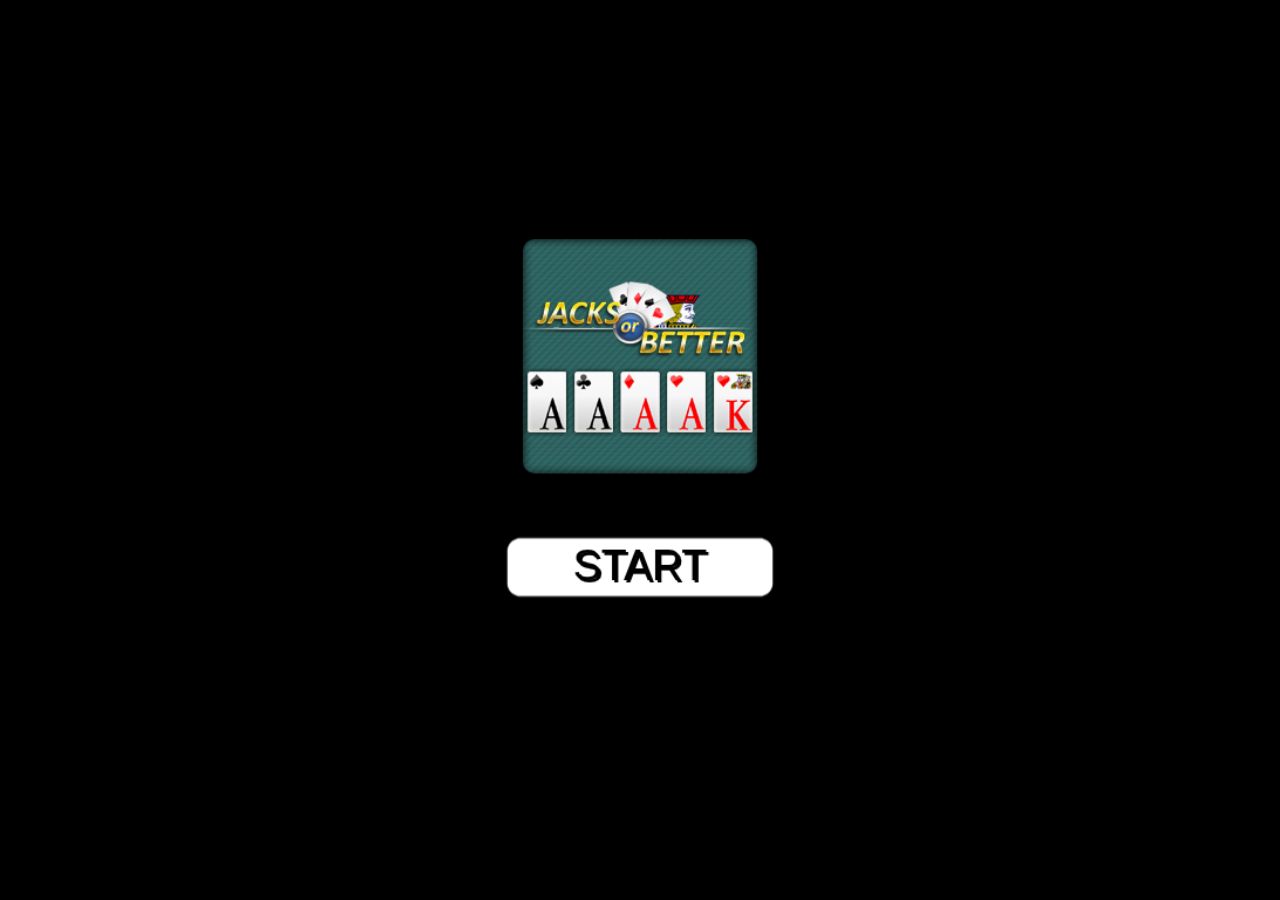
<file: 1/index.html>
<!DOCTYPE html>
<html>
    <head>
        <title>JACKS OR BETTER</title>
        <link rel="stylesheet" href="css/reset.css" type="text/css">
        <link rel="stylesheet" href="css/main.css" type="text/css">
        <link rel="stylesheet" href="css/orientation_utils.css" type="text/css">
        <link rel="stylesheet" href="css/ios_fullscreen.css" type="text/css">
        <link rel='shortcut icon' type='image/x-icon' href='./favicon.ico' />
        <meta http-equiv="Content-Type" content="text/html; charset=UTF-8">

        <meta name="viewport" content="width=device-width, user-scalable=no, initial-scale=1.0, minimum-scale=1.0, maximum-scale=1.0,minimal-ui" />
        <meta name="apple-mobile-web-app-status-bar-style" content="black">
	<meta name="msapplication-tap-highlight" content="no"/>
        

        <script type="text/javascript" src="js/jquery-3.2.1.min.js"></script>
        <script type="text/javascript" src="js/createjs.min.js"></script>
        <script type="text/javascript" src="js/screenfull.js"></script>
        <script type="text/javascript" src="js/platform.js"></script>
        <script type="text/javascript" src="js/ios_fullscreen.js"></script>
        <script type="text/javascript" src="js/howler.min.js"></script>
        <script type="text/javascript" src="js/ctl_utils.js"></script>
        <script type="text/javascript" src="js/sprite_lib.js"></script>
        <script type="text/javascript" src="js/settings.js"></script>
        <script type="text/javascript" src="js/CLang.js"></script>
        <script type="text/javascript" src="js/CPreloader.js"></script>
        <script type="text/javascript" src="js/CMain.js"></script>
        <script type="text/javascript" src="js/CTextButton.js"></script>
        <script type="text/javascript" src="js/CGfxButton.js"></script>
        <script type="text/javascript" src="js/CToggle.js"></script>
        <script type="text/javascript" src="js/CMenu.js"></script>
        <script type="text/javascript" src="js/CGame.js"></script>
        <script type="text/javascript" src="js/CInterface.js"></script>
        <script type="text/javascript" src="js/CGameSettings.js"></script>
        <script type="text/javascript" src="js/CCard.js"></script>
	<script type="text/javascript" src="js/CGameOver.js"></script>
        <script type="text/javascript" src="js/CPayTable.js"></script>
        <script type="text/javascript" src="js/CPayTableSettings.js"></script>
        <script type="text/javascript" src="js/CHandEvaluator.js"></script>
        <script type="text/javascript" src="js/CCreditsPanel.js"></script>
        
    </head>
    <body ondragstart="return false;" ondrop="return false;" >
	<div style="position: fixed; background-color: transparent; top: 0px; left: 0px; width: 100%; height: 100%"></div>
          <script>
            $(document).ready(function(){
                     var oMain = new CMain({
                                    win_occurrence: 40,                    //WIN OCCURRENCE PERCENTAGE
                                    game_cash: 100,                        //MONEY IN GAME CASH. IF THE GAME DOESN'T HAVE ENOUGHT MONEY, THE PLAYER MUST LOSE.
                                    bets: [0.2,0.3,0.5,1,2,3,5],           //ALL THE AVAILABLE BETS FOR THE PLAYER
                                    combo_prizes: [250,50,25,9,6,4,3,2,1], //WINS FOR FIRST COLUMN
                                    money: 100,                            //STARING CREDIT FOR THE USER
                                    recharge:true,                         //RECHARGE WHEN MONEY IS ZERO. SET THIS TO FALSE TO AVOID AUTOMATIC RECHARGE
                                    fullscreen:true, //SET THIS TO FALSE IF YOU DON'T WANT TO SHOW FULLSCREEN BUTTON
                                    check_orientation:true,     //SET TO FALSE IF YOU DON'T WANT TO SHOW ORIENTATION ALERT ON MOBILE DEVICES
                                    show_credits:true,                     //ENABLE/DISABLE CREDITS BUTTON IN THE MAIN SCREEN
                                    num_hand_before_ads:10     //NUMBER OF HANDS PLAYED BEFORE AD SHOWN
                                    //
                                    //// THIS FUNCTIONALITY IS ACTIVATED ONLY WITH CTL ARCADE PLUGIN.///////////////////////////
                                    /////////////////// YOU CAN GET IT AT: /////////////////////////////////////////////////////////
                                    // http://codecanyon.net/item/ctl-arcade-wordpress-plugin/13856421 ///////////
                                });
		 
                    $(oMain).on("recharge", function(evt) {
                             //alert("recharge");
                     });
                     
                    $(oMain).on("start_session", function(evt) {
                            if(getParamValue('ctl-arcade') === "true"){
                                parent.__ctlArcadeStartSession();
                            }
                            //...ADD YOUR CODE HERE EVENTUALLY
                    });
                     
                    $(oMain).on("end_session", function(evt) {
                            if(getParamValue('ctl-arcade') === "true"){
                                parent.__ctlArcadeEndSession();
                            }
                            //...ADD YOUR CODE HERE EVENTUALLY
                    });
                    
                    $(oMain).on("bet_placed", function (evt, iBet) {
                        
                        //...ADD YOUR CODE HERE EVENTUALLY
                    });
                    
                    $(oMain).on("save_score", function(evt,iScore) {

                            if(getParamValue('ctl-arcade') === "true"){
                                parent.__ctlArcadeSaveScore({score:iScore});
                            }
                            //...ADD YOUR CODE HERE EVENTUALLY
                     });
                     
                     $(oMain).on("show_interlevel_ad", function(evt) {
                            if(getParamValue('ctl-arcade') === "true"){
                                parent.__ctlArcadeShowInterlevelAD();
                            }
                            //...ADD YOUR CODE HERE EVENTUALLY
                     });
                     
                     $(oMain).on("share_event", function(evt,iScore) {
                            if(getParamValue('ctl-arcade') === "true"){
                                parent.__ctlArcadeShareEvent({ img:"200x200.jpg",
                                                                title:TEXT_CONGRATULATIONS,
                                                                msg:TEXT_SHARE_1 + iScore + TEXT_SHARE_2,
                                                                msg_share:TEXT_SHARE_3 + iScore + TEXT_SHARE_4
                                                            });
                            }
                            //...ADD YOUR CODE HERE EVENTUALLY
                     });
                     
                    if (isIOS()) {
                        setTimeout(function () {
                            sizeHandler();
                        }, 200);
                    } else {
                        sizeHandler();
                    }
           });

        </script>
        
        <div class="check-fonts">
            <p class="check-font-1">test 1</p>
            <p class="check-font-2">test 2</p>
        </div> 
        
        
        <canvas id="canvas" class='ani_hack' width="1920" height="768"> </canvas>
        <div data-orientation="landscape" class="orientation-msg-container"><p class="orientation-msg-text">Please rotate your device</p></div>
<div id="block_game" style="position: fixed; background-color: transparent; top: 0px; left: 0px; width: 100%; height: 100%; display:none"></div>
    </body>
</html>
</file>
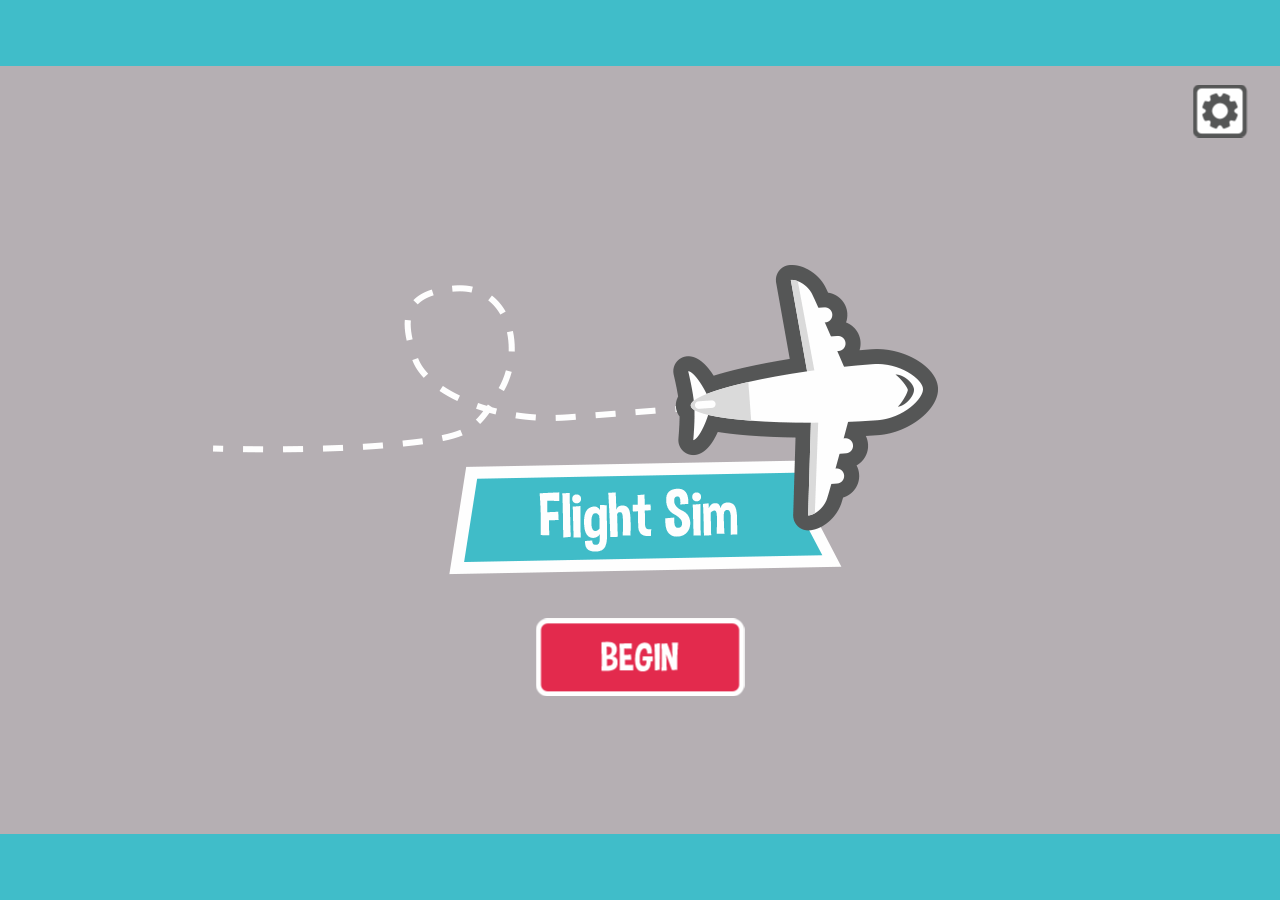
<file: 10/index.html>
<!DOCTYPE html>
<!--[if lt IE 7]>      <html class="no-js lt-ie9 lt-ie8 lt-ie7"> <![endif]-->
<!--[if IE 7]>         <html class="no-js lt-ie9 lt-ie8"> <![endif]-->
<!--[if IE 8]>         <html class="no-js lt-ie9"> <![endif]-->
<!--[if gt IE 8]><!--> <html class="no-js"> <!--<![endif]-->
    <head>
        <meta charset="utf-8">
        <meta http-equiv="X-UA-Compatible" content="IE=edge">
        <title>Flight Sim</title>
        
        <meta name="Title" content="Flight Sim" />
        <meta name="description" content="Flight Sim is a HTML5 game where you have to guide aircraft to their landing zones, keep the skies safe to complete the levels to get high score!">
		<meta name="keywords" content="flight, aircraft, airplane, plane, helicopter, landing, helipad, drawing, path, control, airport">
        
        <!-- for Facebook -->
        <meta property="og:title" content="Flight Sim"/>
        <meta property="og:site_name" content="Flight Sim"/>
        <meta property="og:image" content="http://demonisblack.com/code/2017/flightsim/game/share.jpg" />
        <meta property="og:url" content="http://demonisblack.com/code/2017/flightsim/game/" />
        <meta property="og:description" content="Flight Sim is a HTML5 game where you have to guide aircraft to their landing zones, keep the skies safe to complete the levels to get high score!">
        
        <!-- for Twitter -->
        <meta name="twitter:card" content="summary" />
        <meta name="twitter:title" content="Flight Sim" />
        <meta name="twitter:description" content="Flight Sim is a HTML5 game where you have to guide aircraft to their landing zones, keep the skies safe to complete the levels to get high score!" />
        <meta name="twitter:image" content="http://demonisblack.com/code/2017/flightsim/game/share.jpg" />
        
        <meta name="viewport" content="width=device-width, initial-scale=1, user-scalable=no">
		<script>
        if (navigator.userAgent.match(/IEMobile\/10\.0/)) {
            var msViewportStyle = document.createElement("style");
            msViewportStyle.appendChild(
                document.createTextNode(
                    "@-ms-viewport{width:device-width}"
                )
            );
            document.getElementsByTagName("head")[0].
                appendChild(msViewportStyle);
        }
        </script>

        <link rel="shortcut icon" href="icon.ico" type="image/x-icon">
        <link rel="stylesheet" href="css/normalize.css">
        <link rel="stylesheet" href="css/main.css">
        <script src="js/vendor/modernizr-2.6.2.min.js"></script>
    </head>
    <body>
        <!-- PERCENT LOADER START-->
    	<div id="mainLoader"><img src="assets/loader.png" /><br><span>0</span></div>
        <!-- PERCENT LOADER END-->
        
        <!-- CONTENT START-->
        <div id="mainHolder">
        
        	<!-- BROWSER NOT SUPPORT START-->
        	<div id="notSupportHolder">
                <div class="notSupport">YOUR BROWSER ISN'T SUPPORTED.<br/>PLEASE UPDATE YOUR BROWSER IN ORDER TO RUN THE GAME</div>
            </div>
            <!-- BROWSER NOT SUPPORT END-->
            
            <!-- ROTATE INSTRUCTION START-->
            <div id="rotateHolder">
                <div class="mobileRotate">
                	<div class="rotateDesc">
                    	<div class="rotateImg"><img src="assets/rotate.png" /></div>
                        Rotate your device <br/>to landscape
                    </div>
                </div>
            </div>
            <!-- ROTATE INSTRUCTION END-->
            
            <!-- CANVAS START-->
            <div id="canvasHolder">
                <canvas id="gameCanvas" width="1280" height="768"></canvas>
            </div>
            <!-- CANVAS END-->
            
        </div>
        <!-- CONTENT END-->
        
        <script src="//ajax.googleapis.com/ajax/libs/jquery/3.6.0/jquery.min.js"></script>
        <script>window.jQuery || document.write('<script src="js/vendor/jquery.min.js"><\/script>')</script>
        
        <script src="js/vendor/detectmobilebrowser.js"></script>
        <script src="js/vendor/createjs.min.js"></script>
        <script src="js/vendor/js.cookie.js"></script>
		<script src="js/vendor/TweenMax.min.js"></script>
        <script src="js/vendor/ndgmr.Collision.js"></script>
        
        <script src="js/plugins.js"></script>
        <script src="js/sound.js"></script>
        <script src="js/canvas.js"></script>
        <script src="js/levels.js"></script>
		<script src="js/game.js"></script>
        <script src="js/mobile.js"></script>
        <script src="js/main.js"></script>
        <script src="js/loader.js"></script>
        <script src="js/init.js"></script>
    </body>
    
    <script async src="https://www.googletagmanager.com/gtag/js?id=UA-86567323-39"></script>
	<script>
      window.dataLayer = window.dataLayer || [];
      function gtag(){dataLayer.push(arguments);}
      gtag('js', new Date());
    
      gtag('config', 'UA-86567323-12');
    </script>
</html>
</file>
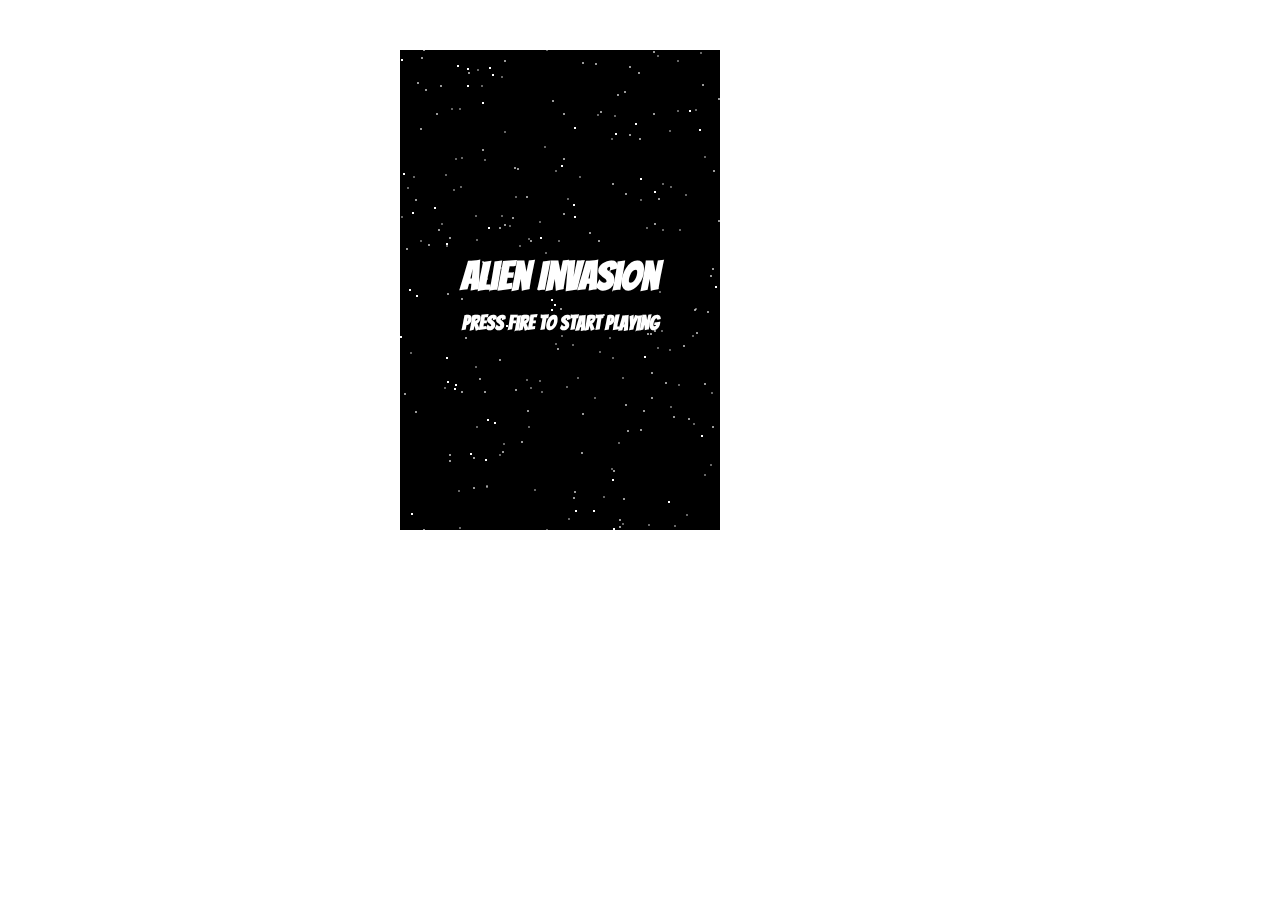
<file: 11/index.html>
<!DOCTYPE HTML>
<html lang="en">
<head>
  <meta charset="UTF-8"/>
  <title>Alien Invasion</title>
  <link rel="stylesheet" href="base.css" type="text/css" />
  <link href='http://fonts.googleapis.com/css?family=Bangers' rel='stylesheet' type='text/css'>
  <meta name="viewport" content="width=device-width, user-scalable=0, minimum-scale=1.0, maximum-scale=1.0"/>
  <meta name="apple-mobile-web-app-capable" content="yes">
  <meta name="apple-mobile-web-app-status-bar-style" content="black-translucent">
</head>
<body>
  <div id='container'>
    <canvas id='game' width='320' height='480'></canvas>
  </div>
  <script src='engine.js'></script>
  <script src='game.js'></script>
</body>
</html>
</file>
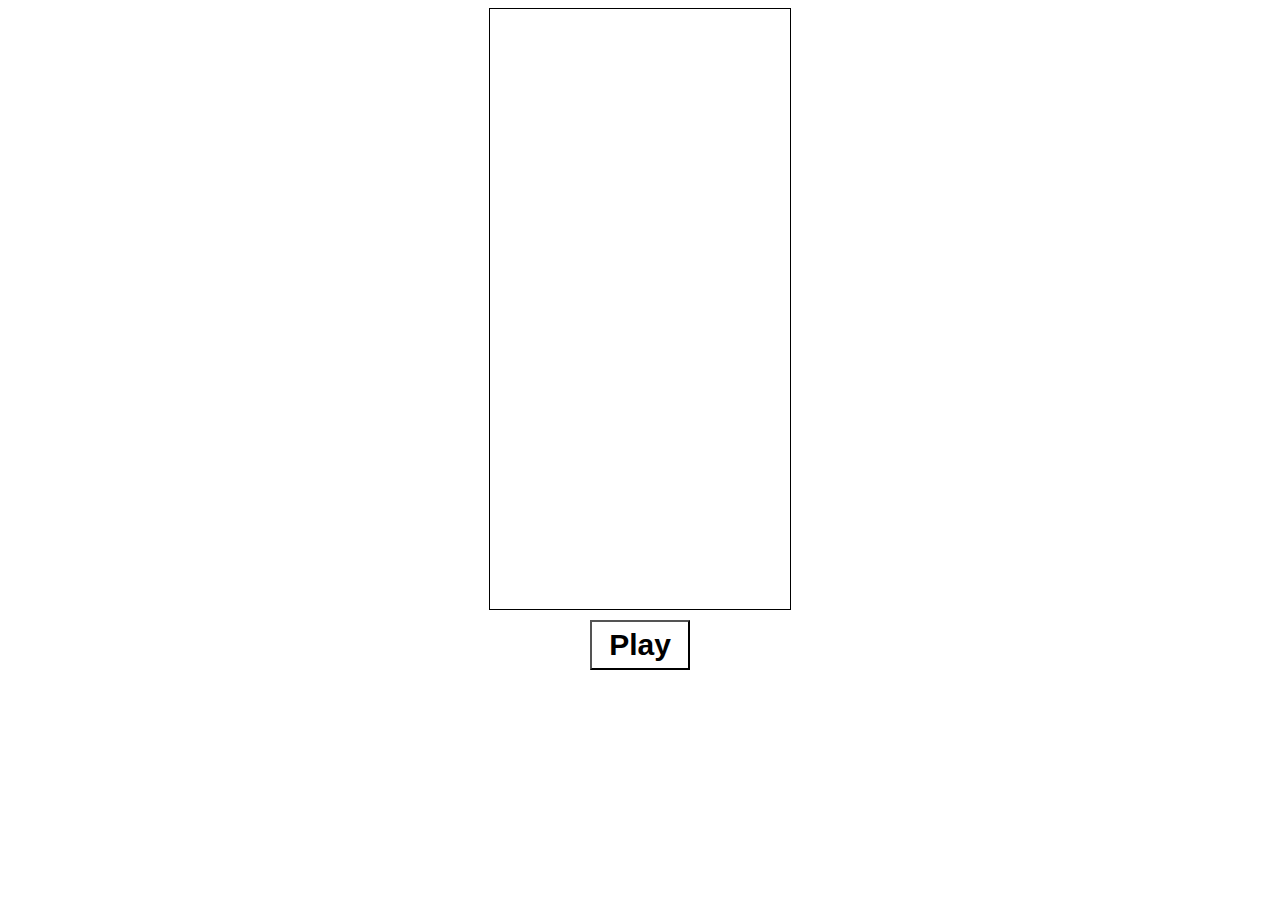
<file: 12/index.html>
<!DOCTYPE html>
<html>
    <head>
        <title>HTML5 Tetris</title>
        <link rel='stylesheet' href='style.css' />
    </head>
    <body>
        <audio id="clearsound" src="sound/pop.ogg" preload="auto"></audio>
        <canvas width='300' height='600'></canvas>
        <button id="playbutton" onclick="playButtonClicked();">Play</button>
        <script src='js/tetris.js'></script>
        <script src='js/controller.js'></script>
        <script src='js/render.js'></script>
    </body>
</html>
</file>
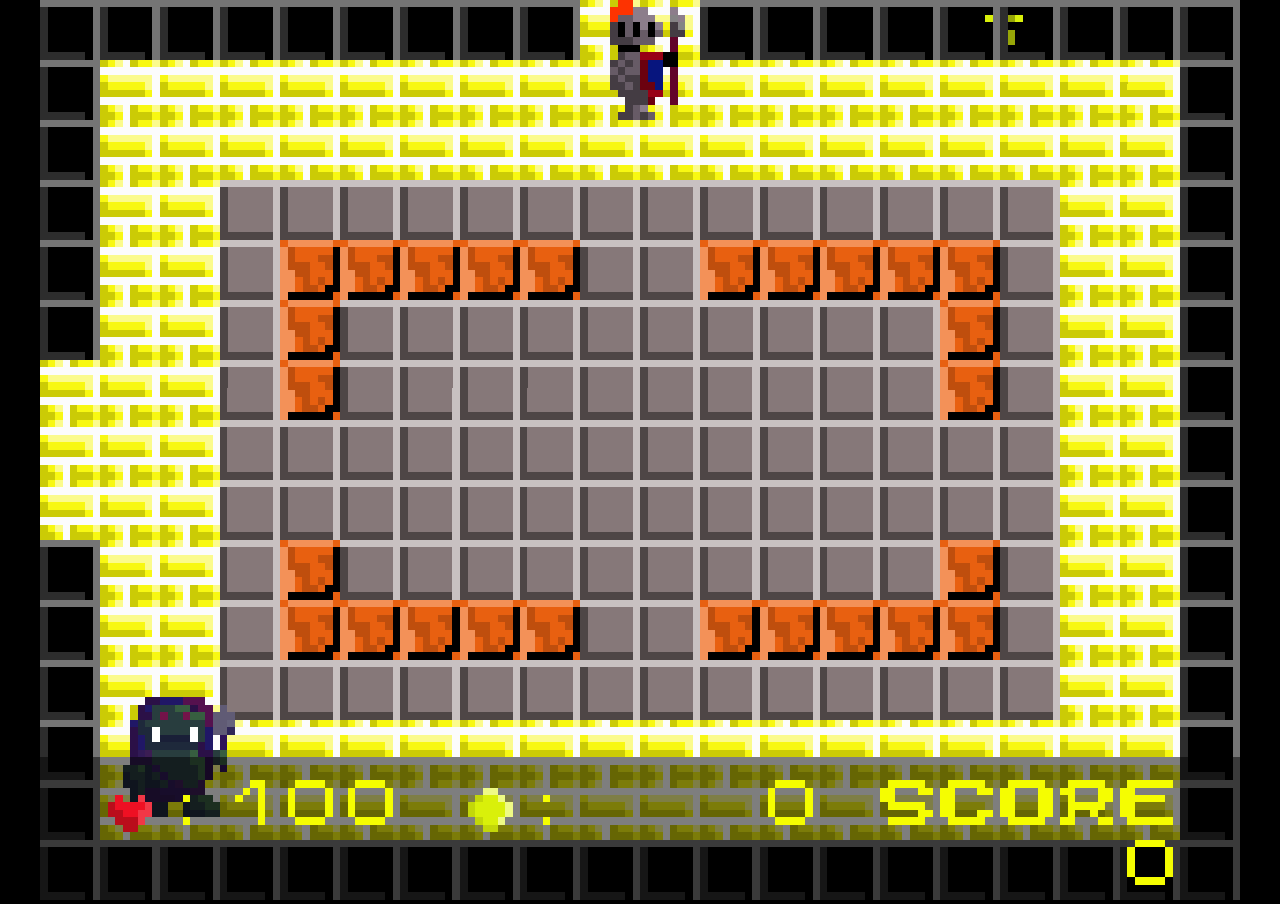
<file: 13/index.html>
﻿<!DOCTYPE html>
<html>
<head>
    <meta charset="UTF-8" />
	<meta http-equiv="X-UA-Compatible" content="IE=edge,chrome=1" />
	<title>Dungeon Warrior </title>
	
	<!-- Standardised web app manifest -->
	<link rel="manifest" href="appmanifest.json" />
	
	<!-- Allow fullscreen mode on iOS devices. (These are Apple specific meta tags.) -->
	<meta name="viewport" content="width=device-width, initial-scale=1.0, maximum-scale=1.0, minimum-scale=1.0, user-scalable=no, minimal-ui" />
	<meta name="apple-mobile-web-app-capable" content="yes" />
	<meta name="apple-mobile-web-app-status-bar-style" content="black" />
	<link rel="apple-touch-icon" sizes="256x256" href="icon-256.png" />
	<meta name="HandheldFriendly" content="true" />
	
	<!-- Chrome for Android web app tags -->
	<meta name="mobile-web-app-capable" content="yes" />
	<link rel="shortcut icon" sizes="256x256" href="icon-256.png" />

    <!-- All margins and padding must be zero for the canvas to fill the screen. -->
	<style type="text/css">
		* {
			padding: 0;
			margin: 0;
		}
		html, body {
			background: #000;
			color: #fff;
			overflow: hidden;
			touch-action: none;
			-ms-touch-action: none;
		}
		canvas {
			touch-action-delay: none;
			touch-action: none;
			-ms-touch-action: none;
		}
    </style>
	

</head> 
 
<body> 
	<div id="fb-root"></div>
	
	<script>
	// Issue a warning if trying to preview an exported project on disk.
	(function(){
		// Check for running exported on file protocol
		if (window.location.protocol.substr(0, 4) === "file")
		{
			alert("Exported games won't work until you upload them. (When running on the file:/// protocol, browsers block many features from working for security reasons.)");
		}
	})();
	</script>
	
	<!-- The canvas must be inside a div called c2canvasdiv -->
	<div id="c2canvasdiv">
	
		<!-- The canvas the project will render to.  If you change its ID, don't forget to change the
		ID the runtime looks for in the jQuery events above (ready() and cr_sizeCanvas()). -->
		<canvas id="c2canvas" width="160" height="120">
			<!-- This text is displayed if the visitor's browser does not support HTML5.
			You can change it, but it is a good idea to link to a description of a browser
			and provide some links to download some popular HTML5-compatible browsers. -->
			<h1>Your browser does not appear to support HTML5.  Try upgrading your browser to the latest version.  <a href="http://www.whatbrowser.org">What is a browser?</a>
			<br/><br/><a href="http://www.microsoft.com/windows/internet-explorer/default.aspx">Microsoft Internet Explorer</a><br/>
			<a href="http://www.mozilla.com/firefox/">Mozilla Firefox</a><br/>
			<a href="http://www.google.com/chrome/">Google Chrome</a><br/>
			<a href="http://www.apple.com/safari/download/">Apple Safari</a></h1>
		</canvas>
		
	</div>
	
	<!-- Pages load faster with scripts at the bottom -->
	
	<!-- Construct 2 exported games require jQuery. -->
	<script src="jquery-3.4.1.min.js"></script>

	<script src="pathfind.js"></script>

	
    <!-- The runtime script.  You can rename it, but don't forget to rename the reference here as well.
    This file will have been minified and obfuscated if you enabled "Minify script" during export. -->
	<script src="c2runtime.js"></script>

    <script>
		// Start the Construct 2 project running on window load.
		jQuery(document).ready(function ()
		{			
			// Create new runtime using the c2canvas
			cr_createRuntime("c2canvas");
		});
		
		// Pause and resume on page becoming visible/invisible
		function onVisibilityChanged() {
			if (document.hidden || document.mozHidden || document.webkitHidden || document.msHidden)
				cr_setSuspended(true);
			else
				cr_setSuspended(false);
		};
		
		document.addEventListener("visibilitychange", onVisibilityChanged, false);
		document.addEventListener("mozvisibilitychange", onVisibilityChanged, false);
		document.addEventListener("webkitvisibilitychange", onVisibilityChanged, false);
		document.addEventListener("msvisibilitychange", onVisibilityChanged, false);
		
		function OnRegisterSWError(e)
		{
			console.warn("Failed to register service worker: ", e);
		};
		
		// Runtime calls this global method when ready to start caching (i.e. after startup).
		// This registers the service worker which caches resources for offline support.
		window.C2_RegisterSW = function C2_RegisterSW()
		{
			if (!navigator.serviceWorker)
				return;		// no SW support, ignore call
			
			try {
				navigator.serviceWorker.register("sw.js", { scope: "./" })
				.then(function (reg)
				{
					console.log("Registered service worker on " + reg.scope);
				})
				.catch(OnRegisterSWError);
			}
			catch (e)
			{
				OnRegisterSWError(e);
			}
		};
    </script>
</body> 
</html>
</file>
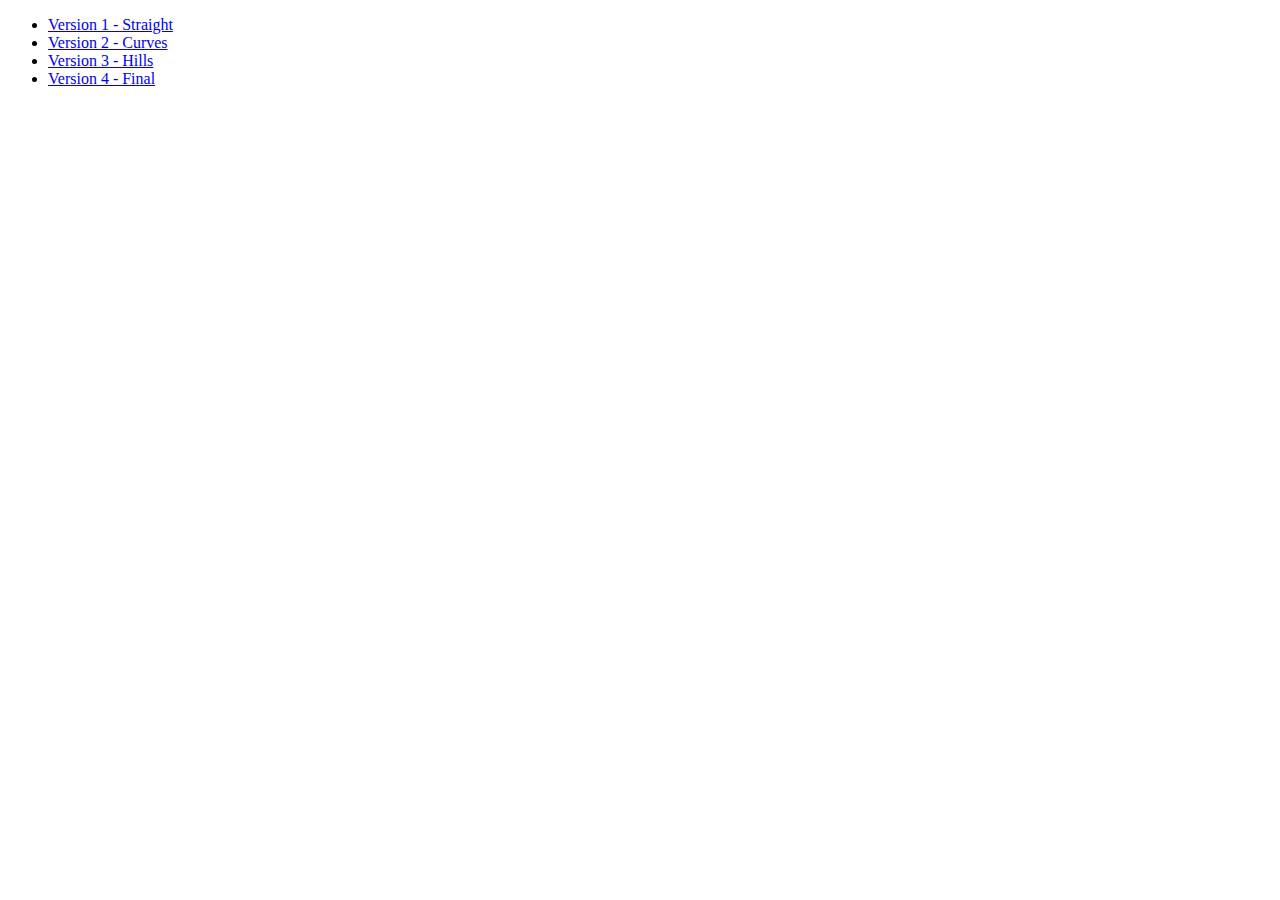
<file: 15/index.html>
<!DOCTYPE html> 
<html>
<head>
  <title>Javascript Racer</title>
  <meta http-equiv="Content-Type" content="text/html; charset=utf-8"/>
</head> 

<body> 

  <ul>
    <li><a href='v1.straight.html'>Version 1 - Straight</a></li>
    <li><a href='v2.curves.html'>Version 2 - Curves</a></li>
    <li><a href='v3.hills.html'>Version 3 - Hills</a></li>
    <li><a href='v4.final.html'>Version 4 - Final</a></li>
  </ul>

</body> 
</html>
</file>
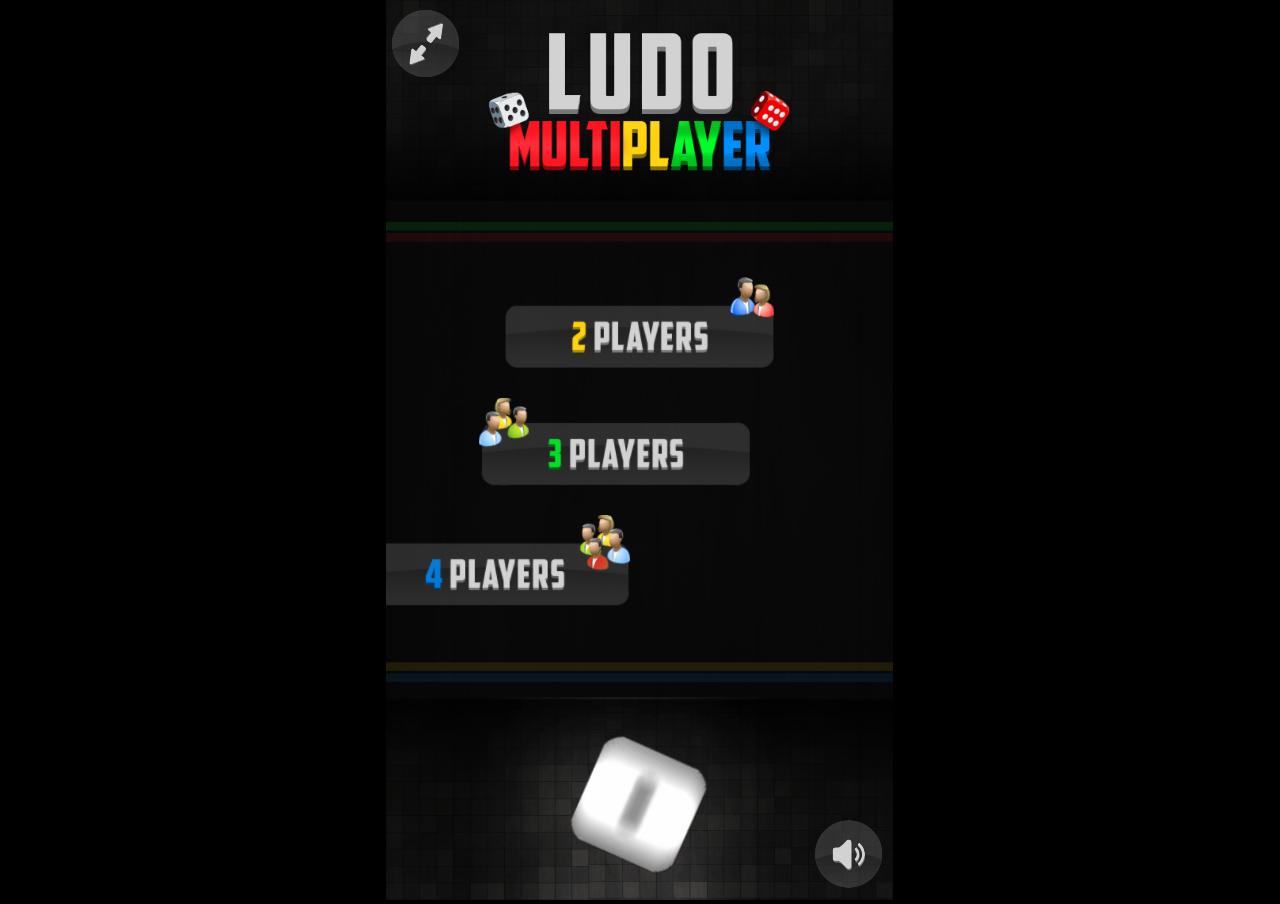
<file: 16/index.html>
﻿<!DOCTYPE html>
<html manifest="offline.appcache">
<head>
    <meta charset="UTF-8" />
	<meta http-equiv="X-UA-Compatible" content="IE=edge,chrome=1" />
	<title>Ludo Multiplayer</title>
	
	<!-- Standardised web app manifest -->
	<link rel="manifest" href="appmanifest.json" />
	
	<!-- Allow fullscreen mode on iOS devices. (These are Apple specific meta tags.) -->
	<meta name="viewport" content="width=device-width, initial-scale=1.0, maximum-scale=1.0, minimum-scale=1.0, user-scalable=no, minimal-ui" />
	<meta name="apple-mobile-web-app-capable" content="yes" />
	<meta name="apple-mobile-web-app-status-bar-style" content="black" />
	<link rel="apple-touch-icon" sizes="256x256" href="icon-256.png" />
	<meta name="HandheldFriendly" content="true" />
	
	<!-- Chrome for Android web app tags -->
	<meta name="mobile-web-app-capable" content="yes" />
	<link rel="shortcut icon" sizes="256x256" href="icon-256.png" />

    <!-- All margins and padding must be zero for the canvas to fill the screen. -->
	<style type="text/css">
		* {
			padding: 0;
			margin: 0;
		}
		html, body {
			background: #000;
			color: #fff;
			overflow: hidden;
			touch-action: none;
			-ms-touch-action: none;
		}
		canvas {
			touch-action-delay: none;
			touch-action: none;
			-ms-touch-action: none;
		}
    </style>
	

</head> 
 
<body> 
	<div id="fb-root"></div>
	
	<script>
	// Issue a warning if trying to preview an exported project on disk.
	(function(){
		// Check for running exported on file protocol
		if (window.location.protocol.substr(0, 4) === "file")
		{
			alert("Exported games won't work until you upload them. (When running on the file:/// protocol, browsers block many features from working for security reasons.)");
		}
	})();
	</script>
	
	<!-- The canvas must be inside a div called c2canvasdiv -->
	<div id="c2canvasdiv">
	
		<!-- The canvas the project will render to.  If you change its ID, don't forget to change the
		ID the runtime looks for in the jQuery events above (ready() and cr_sizeCanvas()). -->
		<canvas id="c2canvas" width="640" height="1136">
			<!-- This text is displayed if the visitor's browser does not support HTML5.
			You can change it, but it is a good idea to link to a description of a browser
			and provide some links to download some popular HTML5-compatible browsers. -->
			<h1>Your browser does not appear to support HTML5.  Try upgrading your browser to the latest version.  <a href="http://www.whatbrowser.org">What is a browser?</a>
			<br/><br/><a href="http://www.microsoft.com/windows/internet-explorer/default.aspx">Microsoft Internet Explorer</a><br/>
			<a href="http://www.mozilla.com/firefox/">Mozilla Firefox</a><br/>
			<a href="http://www.google.com/chrome/">Google Chrome</a><br/>
			<a href="http://www.apple.com/safari/download/">Apple Safari</a></h1>
		</canvas>
		
	</div>
	
	<!-- Pages load faster with scripts at the bottom -->
	
	<!-- Construct 2 exported games require jQuery. -->
	<script src="jquery-2.1.1.min.js"></script>

	<script src="pathfind.js"></script>
	<script src="litetween.js"></script>

	
    <!-- The runtime script.  You can rename it, but don't forget to rename the reference here as well.
    This file will have been minified and obfuscated if you enabled "Minify script" during export. -->
	<script src="c2runtime.js"></script>

    <script>
		// Start the Construct 2 project running on window load.
		jQuery(document).ready(function ()
		{			
			// Create new runtime using the c2canvas
			cr_createRuntime("c2canvas");
		});
		
		// Pause and resume on page becoming visible/invisible
		function onVisibilityChanged() {
			if (document.hidden || document.mozHidden || document.webkitHidden || document.msHidden)
				cr_setSuspended(true);
			else
				cr_setSuspended(false);
		};
		
		document.addEventListener("visibilitychange", onVisibilityChanged, false);
		document.addEventListener("mozvisibilitychange", onVisibilityChanged, false);
		document.addEventListener("webkitvisibilitychange", onVisibilityChanged, false);
		document.addEventListener("msvisibilitychange", onVisibilityChanged, false);
		
		function OnRegisterSWError(e)
		{
			console.warn("Failed to register service worker: ", e);
		};
		
		// Runtime calls this global method when ready to start caching (i.e. after startup).
		// This registers the service worker which caches resources for offline support.
		window.C2_RegisterSW = function C2_RegisterSW()
		{
			if (!navigator.serviceWorker)
				return;		// no SW support, ignore call
			
			try {
				navigator.serviceWorker.register("sw.js", { scope: "./" })
				.then(function (reg)
				{
					console.log("Registered service worker on " + reg.scope);
				})
				.catch(OnRegisterSWError);
			}
			catch (e)
			{
				OnRegisterSWError(e);
			}
		};
    </script>
</body> 
</html>
</file>
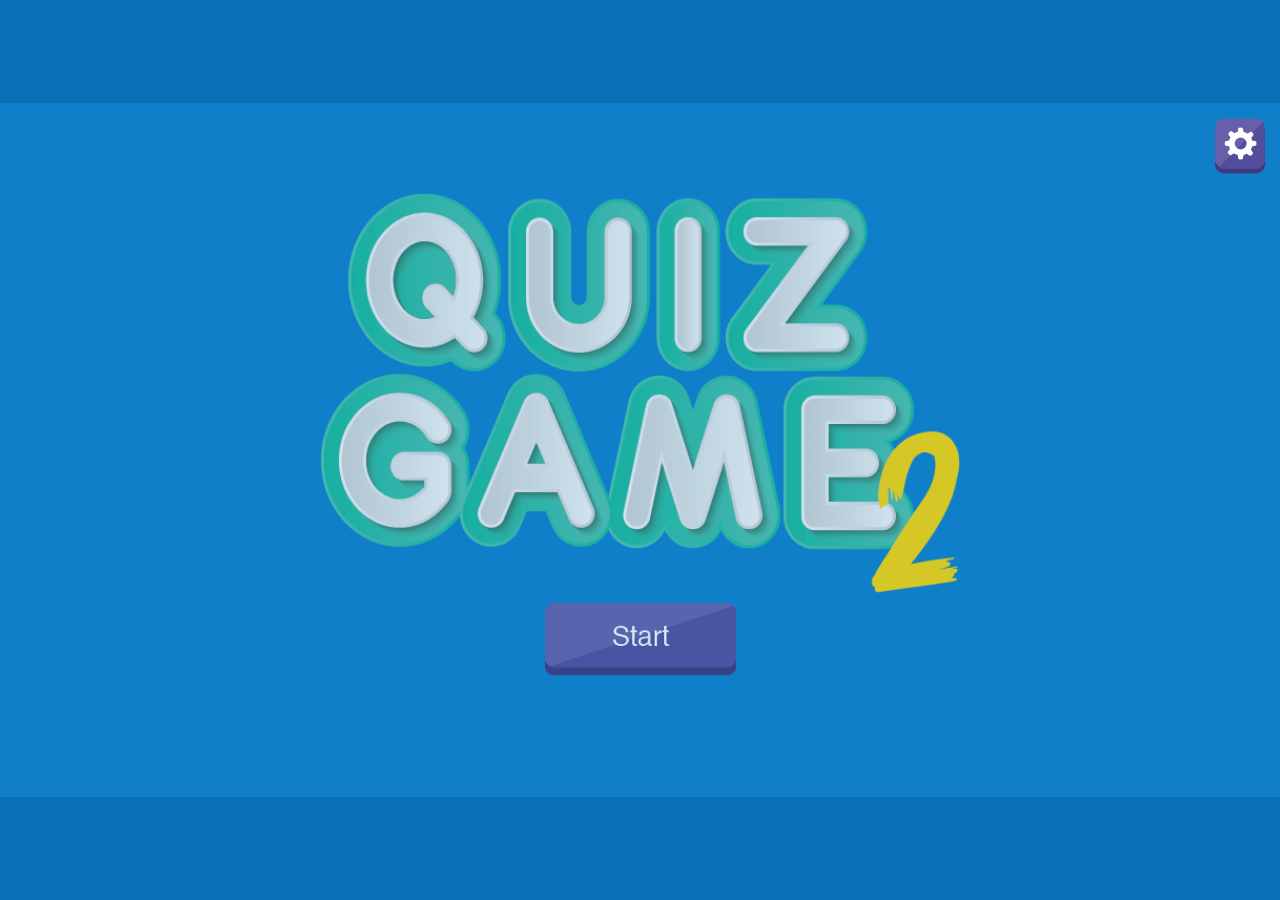
<file: 19/index.html>
<!DOCTYPE html>
<!--[if lt IE 7]>      <html class="no-js lt-ie9 lt-ie8 lt-ie7"> <![endif]-->
<!--[if IE 7]>         <html class="no-js lt-ie9 lt-ie8"> <![endif]-->
<!--[if IE 8]>         <html class="no-js lt-ie9"> <![endif]-->
<!--[if gt IE 8]><!--> <html class="no-js"> <!--<![endif]-->
    <head>
        <meta charset="utf-8">
        <meta http-equiv="X-UA-Compatible" content="IE=edge">
        <title>Quiz Game 2</title>
        
        <meta name="Title" content="Quiz Game 2" />
        <meta name="description" content="Quiz Game 2 is a HTML5 game with free general knowledge quiz questions and multiple choice answers, it is rebuild without canvas which can support responsive for landscape and portrait layout, and include the new fill in the blank and video question.">
		<meta name="keywords" content="quiz, game, multiple, knowledge, questions, choice, answers, layout, input, fill, blank, landscape, portrait">
        
        <!-- for Facebook -->
        <meta property="og:title" content="Quiz Game 2"/>
        <meta property="og:site_name" content="Quiz Game 2"/>
        <meta property="og:image" content="http://demonisblack.com/code/quizgame2/game/share.jpg" />
        <meta property="og:url" content="http://demonisblack.com/code/quizgame2/game/" />
        <meta property="og:description" content="Quiz Game 2 is a HTML5 game with free general knowledge quiz questions and multiple choice answers, it is rebuild without canvas which can support responsive for landscape and portrait layout, and include the new fill in the blank and video question.">
        
        <!-- for Twitter -->
        <meta name="twitter:title" content="Quiz Game 2" />
        <meta name="twitter:description" content="Quiz Game 2 is a HTML5 game with free general knowledge quiz questions and multiple choice answers, it is rebuild without canvas which can support responsive for landscape and portrait layout, and include the new fill in the blank and video question." />
        <meta name="twitter:image" content="http://demonisblack.com/code/quizgame2/game/share.jpg" />
        
        <meta name="viewport" content="width=device-width, initial-scale=1, user-scalable=no">
		<script>
        if (navigator.userAgent.match(/IEMobile\/10\.0/)) {
            var msViewportStyle = document.createElement("style");
            msViewportStyle.appendChild(
                document.createTextNode(
                    "@-ms-viewport{width:device-width}"
                )
            );
            document.getElementsByTagName("head")[0].
                appendChild(msViewportStyle);
        }
        </script>

        <link rel="shortcut icon" href="icon.ico" type="image/x-icon">
        <link rel="stylesheet" href="css/normalize.css">
        <link href="https://fonts.googleapis.com/css?family=Raleway" rel="stylesheet"> 
        <link rel="stylesheet" href="css/main.css">
        <script src="js/vendor/modernizr-2.6.2.min.js"></script>
    </head>
    <body>
        <!-- PERCENT LOADER START-->
    	<div id="mainLoader"><img src="assets/loader.png" /><br><span>0</span></div>
        <!-- PERCENT LOADER END-->
        
        <!-- CONTENT START-->
        <div id="mainHolder">
        	<div id="option" class="fitImg">
            	<div id="buttonOption" class="buttonClick buttonIcon buttonOptionOff"><img class="optionOff" alt="Begin" src="assets/button_option_close.png" /><img class="optionOn" alt="Begin" src="assets/button_option.png" /></div>
                <div id="optionList" style="display:none;">
                	<div id="buttonFullscreen" class="buttonClick buttonIcon buttonFullscreen"><img alt="Begin" src="assets/button_fullscreen.png" /></div>
                    <div id="buttonSound" class="buttonClick buttonIcon buttonSound buttonSoundOn"><img class="soundOff" alt="Begin" src="assets/button_sound_off.png" /><img class="soundOn" alt="Begin" src="assets/button_sound_on.png" /></div>
                	<div id="buttonExit" class="buttonClick buttonIcon buttonExit"><img alt="Begin" src="assets/button_exit.png" /></div>
                    
                </div>
            </div>
            
            <div id="logoHolder">
            	<div class="mainContent fitImg">
                	<div class="logo"><img src="assets/logo.png"/></div>
                    <div class="preloadText fontPreload resizeFont"></div>
            		<div id="buttonStart" class="startImg buttonClick"><img src="assets/button_start.png"/></div>
                </div>
            </div>
            
            <div id="confirmHolder" class="overlayBg">
            	<div class="confirmContent">
                	<div class="message fontMessage resizeFont ignorePadding" data-fontSize="30" data-lineHeight="30">Are you sure you want to quit the game?</div>
            		<div id="buttonOk" class="okImg buttonClick fitImg"><img src="assets/button_ok.png"/></div>
                	<div id="buttonCancel" class="cancelImg buttonClick fitImg"><img src="assets/button_cancel.png"/></div>
                </div>
            </div>
            
            <div id="categoryHolder">
            	<div class="categoryContent fitImg">
                	<div id="buttonNextCat" class="nextImg buttonClick fitImg"><img src="assets/button_next.png"/></div>
                    <div id="buttonPrevCat" class="prevImg buttonClick fitImg"><img src="assets/button_prev.png"/></div>
                	<ul id="categoryList"></ul>
                </div>
            </div>
            
            <div id="gameHolder">
            	<div id="gameStatus" class="fitImg">
                	<div class="gameTotal fontStatus">
                    	<div class="gameQuestionStatus resizeFont" data-fontSize="30" data-lineHeight="30">1/18</div>
                        <img class="soundOn" alt="Begin" src="assets/item_question.png" />
                    </div>
                    <div class="gameTimer fontStatus">
                    	<div class="gameTimerStatus resizeFont" data-fontSize="30" data-lineHeight="30">35</div>
                        <img class="soundOn" alt="Begin" src="assets/item_timer.png" />
                    </div>
                </div>
                
                <div id="questionLoaderHolder">
                	
                </div>
                
            	<div id="questionHolder">
                	<div class="questionText fontQuestion">How much is 150% of 50<br/>How much is 150% of 50</div>
                </div>
                
                <div id="questionResultHolder">
                	<div id="explanationHolder"></div>
                    <div class="questionResultText fontCorrectWrong"></div>
                    <div id="buttonNextQues" class="nextImg fontCorrectWrong buttonClick fitImg"><img src="assets/button_next.png"/></div>
                    <div id="buttonPreviewQues" class="previewImg fontCorrectWrong buttonClick fitImg"><img src="assets/button_preview.png"/></div>
                </div>
            </div>
            
            <div id="resultHolder">
            	<div class="resultExtra overlayBg fitImg">
                    <div class="submitContent">
                        <div class="fontSubmitTitle resizeFont submitTitle" data-fontSize="50" data-lineHeight="50"></div>
                        <div class="fontLabel label resizeFont">Name:</div>
                        <input id="uName" name="uName" type="text" class="fontInput resizeFont">
                        <div class="fontLabel label resizeFont">Email:</div>
                        <input id="uEmail" name="uEmail" type="text" class="fontInput resizeFont">
                        <div class="action">
                        	<div id="buttonSubmit" class="buttonSubmit buttonClick"><img src="assets/button_submit.png"/></div>
                            <div id="buttonCancelSubmit" class="buttonCancelSubmit buttonClick"><img src="assets/button_cancel.png"/></div>
                        </div>
                    </div>
                    <div class="scoreContent">
                        <div class="fontScoreTitle resizeFont scoreTitle" data-fontSize="50" data-lineHeight="50"></div>
                        <ul class="scoreList">
                        	
                        </ul>
                        <div id="buttonBack" class="buttonBack buttonClick"><img src="assets/button_back.png"/></div>
                    </div>
                </div>
                
            	<div class="resultContent fitImg">
                	<div class='itemWinnerCup'><img src="assets/item_cup.png" /></div>
                    
                    <div id='resultScore' class="fontResultScore fontScore resizeFont" data-fontSize="50" data-lineHeight="50">100</div>
                    <div class="option singleOption">
                        <ul>
                            <li id="buttonReplay" class="buttonClick fitImg"><img alt="Replay" src="assets/button_replay.png" /></li>
                            <li id="buttonSave" class="buttonClick fitImg"><img alt="Replay" src="assets/button_save.png" /></li>
                            <li id="buttonScore" class="buttonClick fitImg"><img alt="Replay" src="assets/button_score.png" /></li>
                        </ul>
                    </div>
                    <div id="shareOption" class="share">
                        <div class="fontShare resizeFont" data-fontSize="30" data-lineHeight="30">Share you score</div>
                        <ul>
                            <li id="buttonFacebook" class="buttonClick fitImg"><img alt="Facebook" src="assets/button_facebook.png" /></li>
                            <li id="buttonTwitter" class="buttonClick fitImg"><img alt="Twitter" src="assets/button_twitter.png" /></li>
                            <li id="buttonGoogle" class="buttonClick fitImg"><img alt="Google" src="assets/button_google.png" /></li>
                        </ul>
                    </div>
                </div>
            </div>
        </div>
        <!-- CONTENT END-->
        
        <script src="//ajax.googleapis.com/ajax/libs/jquery/1.12.4/jquery.min.js"></script>
        <script>window.jQuery || document.write('<script src="js/vendor/jquery-1.12.4.min.js"><\/script>')</script>
        
        <script src="js/vendor/detectmobilebrowser.js"></script>
        <script src="js/vendor/createjs-2015.11.26.min.js"></script>
		<script src="js/vendor/TweenMax.min.js"></script>
        
        <script src="js/plugins.js"></script>
        <script src="js/sound.js"></script>
        <script src="js/score.js"></script>
        <script src="js/game.js"></script>
        <script src="js/main.js"></script>
        <script src="js/loader.js"></script>
        <script src="js/init.js"></script>
    </body>
    
    <script>
	  (function(i,s,o,g,r,a,m){i['GoogleAnalyticsObject']=r;i[r]=i[r]||function(){
	  (i[r].q=i[r].q||[]).push(arguments)},i[r].l=1*new Date();a=s.createElement(o),
	  m=s.getElementsByTagName(o)[0];a.async=1;a.src=g;m.parentNode.insertBefore(a,m)
	  })(window,document,'script','https://www.google-analytics.com/analytics.js','ga');
	
	  ga('create', 'UA-86567323-13', 'auto');
	  ga('send', 'pageview');
	</script>
</html>
</file>
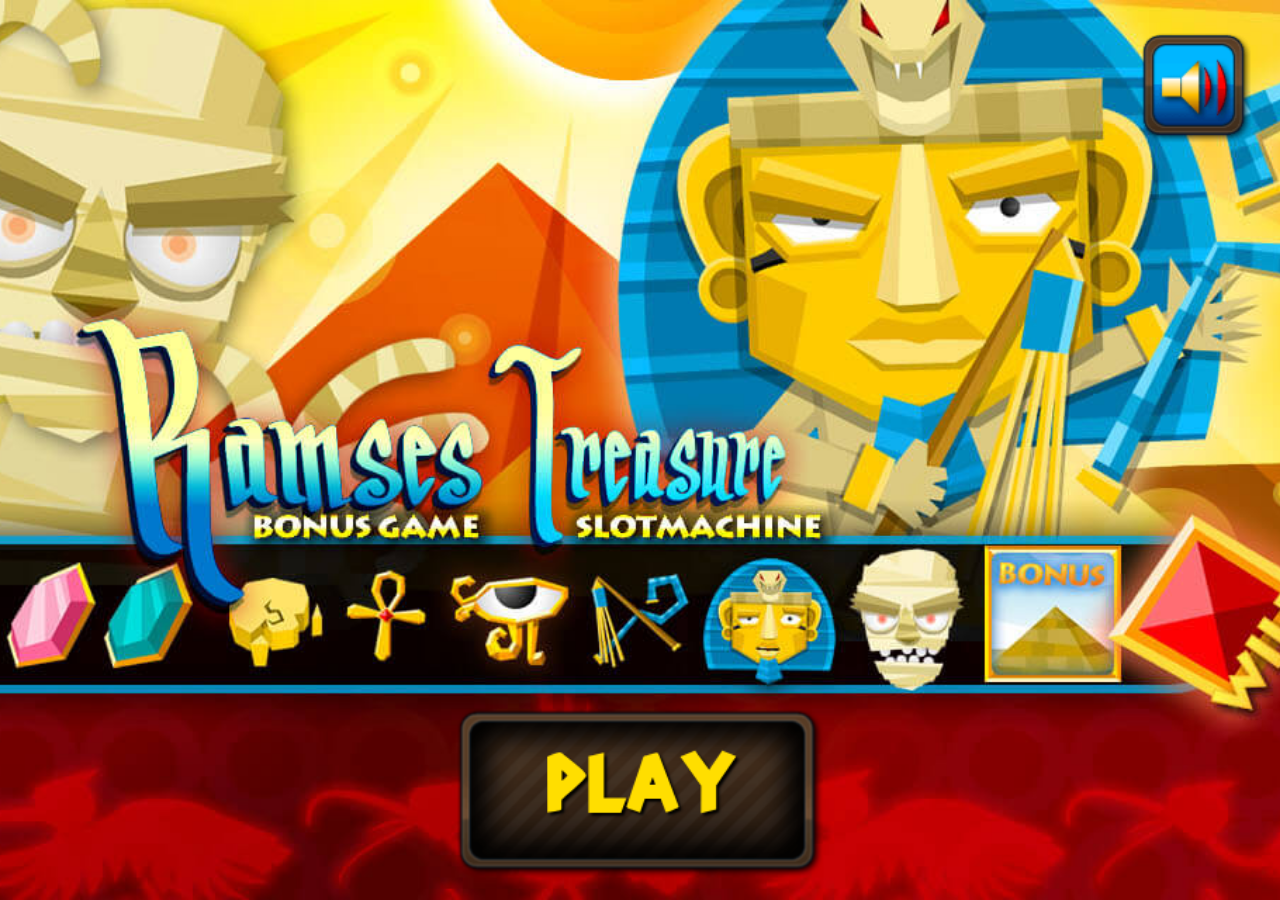
<file: 2/index.html>
<!DOCTYPE html>
<html>
    <head>
        <title></title>
        <link rel="stylesheet" href="css/reset.css" type="text/css">
        <link rel="stylesheet" href="css/main.css" type="text/css">
        <meta http-equiv="Content-Type" content="text/html; charset=UTF-8">

        <meta name="viewport" content="width=device-width, user-scalable=no, initial-scale=1.0, minimum-scale=1.0, maximum-scale=1.0, minimal-ui" />
	    <meta name="msapplication-tap-highlight" content="no"/>

        <script type="text/javascript" src="js/jquery-2.0.3.min.js"></script>
        <script type="text/javascript" src="js/createjs-2013.12.12.min.js"></script>
        <script type="text/javascript" src="js/ctl_utils.js"></script>
        <script type="text/javascript" src="js/sprite_lib.js"></script>
        <script type="text/javascript" src="js/settings.js"></script>
        <script type="text/javascript" src="js/CSlotSettings.js"></script>
        <script type="text/javascript" src="js/CLang.js"></script>
        <script type="text/javascript" src="js/CPreloader.js"></script>
        <script type="text/javascript" src="js/CMain.js"></script>
        <script type="text/javascript" src="js/CTextButton.js"></script>
        <script type="text/javascript" src="js/CGfxButton.js"></script>
        <script type="text/javascript" src="js/CToggle.js"></script>
        <script type="text/javascript" src="js/CBetBut.js"></script>
        <script type="text/javascript" src="js/CMenu.js"></script>
        <script type="text/javascript" src="js/CGame.js"></script>
        <script type="text/javascript" src="js/CReelColumn.js"></script>
        <script type="text/javascript" src="js/CInterface.js"></script>
        <script type="text/javascript" src="js/CPayTablePanel.js"></script>
        <script type="text/javascript" src="js/CStaticSymbolCell.js"></script>
        <script type="text/javascript" src="js/CTweenController.js"></script>
        <script type="text/javascript" src="js/CBonusPanel.js"></script>
        <script type="text/javascript" src="js/CScoreText.js"></script>
        
    </head>
    <body ondragstart="return false;" ondrop="return false;" >
	<div style="position: fixed; background-color: transparent; top: 0px; left: 0px; width: 100%; height: 100%"></div>
          <script>
            $(document).ready(function(){
                     var oMain = new CMain({
                                    win_occurrence:40,        //WIN PERCENTAGE.SET A VALUE FROM 0 TO 100.
                                    slot_cash: 200,          //THIS IS THE CURRENT SLOT CASH AMOUNT. THE GAME CHECKS IF THERE IS AVAILABLE CASH FOR WINNINGS.
                                    bonus_occurrence:15,      //SET BONUS OCCURRENCE PERCENTAGE IF PLAYER GET A WIN. SET A VALUE FROM 0 TO 100. (IF 100%, PLAYER GET A BONUS EVERYTIME THERE IS A WIN).
                                    min_reel_loop:1,          //NUMBER OF REEL LOOPS BEFORE SLOT STOPS  
                                    reel_delay: 0,            //NUMBER OF FRAMES TO DELAY THE REELS THAT START AFTER THE FIRST ONE
                                    time_show_win:2000,       //DURATION IN MILLISECONDS OF THE WINNING COMBO SHOWING
                                    time_show_all_wins: 2000, //DURATION IN MILLISECONDS OF ALL WINNING COMBO
                                    money:100,               //STARING CREDIT FOR THE USER
                                    min_bet:0.05,             //MINIMUM COIN FOR BET
                                    max_bet: 0.5,             //MAXIMUM COIN FOR BET
                                    max_hold:3,               //MAXIMUM NUMBER OF POSSIBLE HOLD ON REELS
                                    perc_win_prize_1: 50,       //OCCURENCE PERCENTAGE FOR PRIZE 1 IN BONUS
                                    perc_win_prize_2: 35,       //OCCURENCE PERCENTAGE FOR PRIZE 2 IN BONUS
                                    perc_win_prize_3: 15,       //OCCURENCE PERCENTAGE FOR PRIZE 3 IN BONUS
                                    num_symbol_bonus:3,        //NUMBER OF BONUS SYMBOLS (DEFAULT IS SYMBOL 9) THAT MUST BE SHOWN TO ACHIEVE THE BONUS PANEL
                                    num_spin_ads_showing:10     //NUMBER OF SPIN TO COMPLETE, BEFORE TRIGGERING AD SHOWING.
                                    //// THIS FUNCTIONALITY IS ACTIVATED ONLY WITH CTL ARCADE PLUGIN.///////////////////////////
                                    /////////////////// YOU CAN GET IT AT: /////////////////////////////////////////////////////////
                                    // http://codecanyon.net/item/ctl-arcade-wordpress-plugin/13856421 ///////////
                                });

                $(oMain).on("start_session", function (evt) {
                    if(getParamValue('ctl-arcade') === "true"){
                        parent.__ctlArcadeStartSession();
                    }
                    //...ADD YOUR CODE HERE EVENTUALLY
                });

                $(oMain).on("end_session", function (evt) {
                    if(getParamValue('ctl-arcade') === "true"){
                        parent.__ctlArcadeEndSession();
                    }
                    //...ADD YOUR CODE HERE EVENTUALLY
                });

                $(oMain).on("save_score", function (evt, iMoney) {
                    if(getParamValue('ctl-arcade') === "true"){
                        parent.__ctlArcadeSaveScore({score:iMoney});
                    }
                    //...ADD YOUR CODE HERE EVENTUALLY
                });

                $(oMain).on("show_interlevel_ad", function (evt) {
                    if(getParamValue('ctl-arcade') === "true"){
                        parent.__ctlArcadeShowInterlevelAD();
                    }
                    //...ADD YOUR CODE HERE EVENTUALLY
                });

                $(oMain).on("share_event", function (evt, oData) {
                    if(getParamValue('ctl-arcade') === "true"){
                        parent.__ctlArcadeShareEvent(oData);
                    }
                    //...ADD YOUR CODE HERE EVENTUALLY
                });
                     
                if(isIOS()){
                    setTimeout(function(){sizeHandler();},200); 
                }else{ 
                    sizeHandler(); 
                }
           });

        </script>
        <canvas id="canvas" class='ani_hack' width="1500" height="640"> </canvas>
        <div id="block_game" style="position: fixed; background-color: transparent; top: 0px; left: 0px; width: 100%; height: 100%; display:none"></div>
    </body>
</html>
</file>
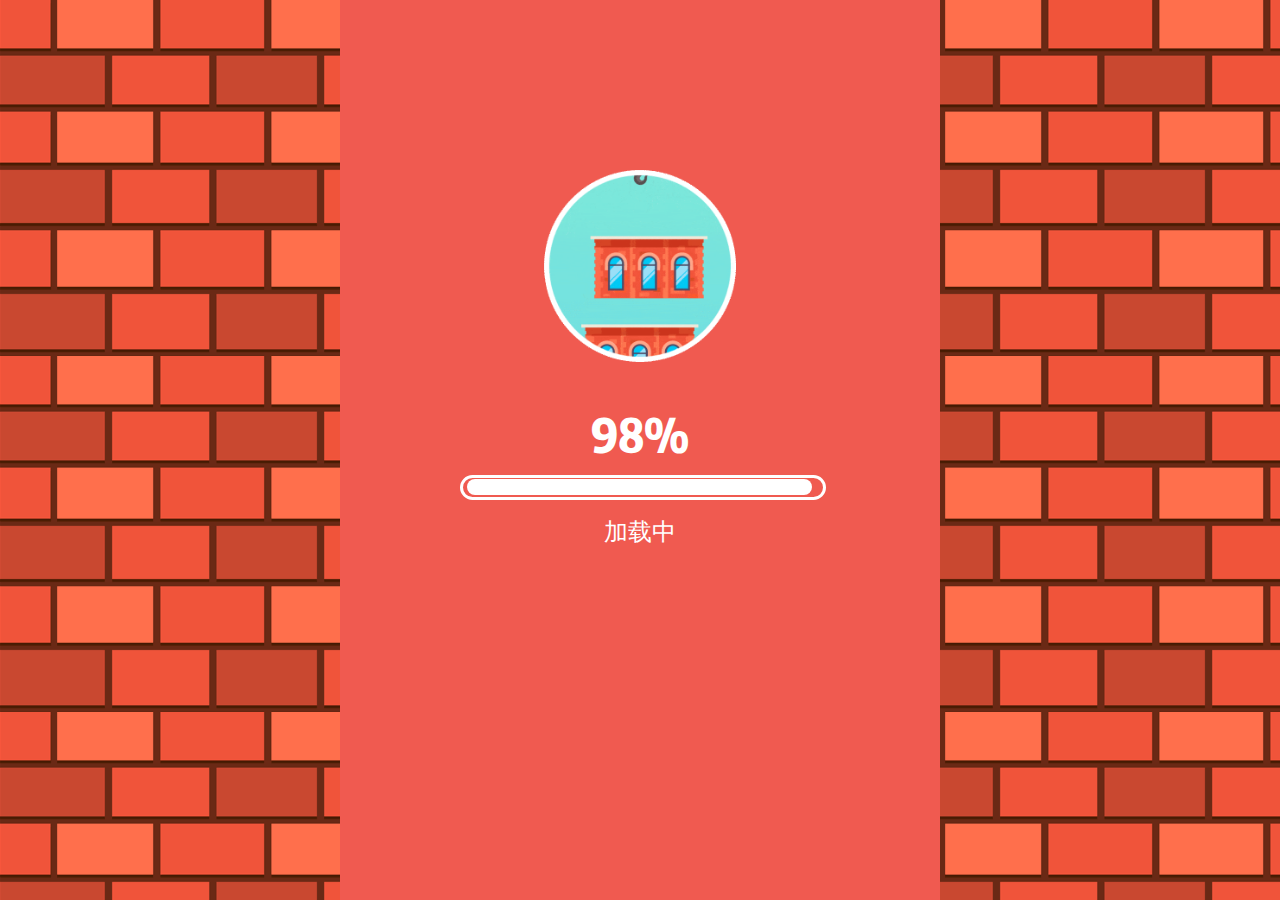
<file: 21/index.html>
<!DOCTYPE html>
<html>
<head>
    <meta charset="UTF-8">
    <meta name="viewport"
          content="width=device-width, initial-scale=1.0,maximum-scale=1.0, user-scalable=no,minimal-ui">
    <title>Tower</title>
    <style>
        * {
            margin: 0;
            padding: 0
        }

        img {
            width: 100%
        }

        html {
            background: #FFF;
            height: 100%
        }

        body {
            font-family: "Helvetica Neue", Arial, Helvetica, sans-serif;
            margin: 0 auto;
            text-align: center;
            width: 100%;
            height: 100%;
            background: #F95240 url(./assets/main-bg.png)
        }

        @media screen and (min-height: 560px) {
            html {
                font-size: 100px
            }
        }

        @media screen and (min-height: 640px) {
            html {
                font-size: 112.5px
            }
        }

        @media screen and (min-height: 720px) {
            html {
                font-size: 125px
            }
        }

        @media screen and (min-height: 800px) {
            html {
                font-size: 137.5px
            }
        }

        @media screen and (min-height: 880px) {
            html {
                font-size: 150px
            }
        }

        @media screen and (min-height: 960px) {
            html {
                font-size: 162.5px
            }
        }

        @media screen and (min-height: 1040px) {
            html {
                font-size: 180px
            }
        }

        @media screen and (min-height: 1200px) {
            html {
                font-size: 200px
            }
        }

        html {
            font-size: 17.6vh
        }

        #canvas {
            position: fixed;
            left: 0;
            top: 0;
            right: 0;
            bottom: 0;
            margin: auto;
        }

        a {
            text-decoration: none
        }

        li, ul, ol {
            list-style-type: none;
            padding: 0;
            margin: 0
        }

        .hide {
            display: none
        }

        .clear {
            clear: both
        }

        .loading {
            background-color: #F05A50;
            height: 100%;
            width: 100%;
        }

        .loading .main {
            width: 60%;
            margin: 0 auto;
            color: #FFF
        }

        .loading .main img {
            width: 60%;
            margin: 1rem auto 0
        }

        .loading .main .title {
            font-size: .3rem
        }

        .loading .main .text {
            font-size: .15rem
        }

        .loading .main .bar {
            height: .12rem;
            width: 100%;
            border: 3px solid #FFF;
            border-radius: .6rem;
            margin: .1rem 0;
        }

        .loading .main .bar .sub {
            height: .1rem;
            width: 98%;
            margin: .008rem auto 0;
        }

        .loading .main .bar .percent {
            height: 100%;
            width: 0;
            background-color: #FFF;
            border-radius: .6rem;
        }

        .loading .logo {
            position: absolute;
            bottom: .3rem;
            left: 0;
            right: 0
        }

        .loading .logo img {
            width: 1rem
        }

        .content {
            height: 100vh;
            margin: 0 auto;
            position: relative;
        }

        .landing .title {
            width: 60%;
        }

        .landing .logo {
            width: 30%;
            position: absolute;
            right: .2rem;
            top: .2rem;
        }

        .landing .action-2 {
            position: absolute;
            bottom: .2rem;
            width: 100%;
        }

        .landing .start {
            width: 65%;
        }

        .slideTop {
            -webkit-animation: st 1s ease-in-out;
            animation: st 1s ease-in-out;
        }

        @-webkit-keyframes st {
            0% {
                transform: translateZ(0)
            }
            100% {
                transform: translate3d(0, -100%, 0)
            }
        }

        @keyframes st {
            0% {
                transform: translateZ(0)
            }
            100% {
                transform: translate3d(0, -100%, 0)
            }
        }

        .slideBottom {
            -webkit-animation: sb 1s ease-in-out;
            animation: sb 1s ease-in-out;
        }

        @-webkit-keyframes sb {
            0% {
                transform: translateZ(0)
            }
            100% {
                transform: translate3d(0, 200%, 0)
            }
        }

        @keyframes sb {
            0% {
                transform: translateZ(0)
            }
            100% {
                transform: translate3d(0, 200%, 0)
            }
        }

        .swing {
            -webkit-animation: sw 2s ease-in-out alternate infinite;
            animation: sw 2s ease-in-out alternate infinite;
        }

        @-webkit-keyframes sw {
            0% {
                transform: rotate(5deg);
                transform-origin: top center;
            }
            100% {
                transform: rotate(-5deg);
                transform-origin: top center;
            }
        }

        @keyframes sw {
            0% {
                transform: rotate(5deg);
                transform-origin: top center;
            }
            100% {
                transform: rotate(-5deg);
                transform-origin: top center;
            }
        }

        .modal .mask {
            background-color: #000;
            opacity: .6;
            position: fixed;
            height: 100%;
            width: 100%;
            top: 0;
            left: 0;
        }

        .modal .modal-content {
            position: fixed;
            height: 100%;
            width: 90%;
            margin-top: .3rem;
            top: 0;
        }

        .modal .main {
            width: 85%;
            margin: 0 auto;
        }

        .modal .container {
            position: relative
        }

        .modal .bg {
            width: 100%;
            position: absolute;
            top: 0;
            left: 0
        }

        .modal .modal-main {
            width: 100%;
            position: absolute;
            top: 0;
            left: 0;
            margin-top: -0.4rem;
        }

        .modal .over-img {
            width: 45%;
            margin: .8rem auto 0
        }

        .modal .over-score {
            margin-top: -0.2rem;
            font-size: .5rem;
            color: #FF735C;
            text-shadow: -2px -2px 0 #FFF, 2px -2px 0 #FFF, -2px 2px 0 #FFF, 2px 2px 0 #FFF;
        }

        .modal .tip {
            font-size: .16rem;
            color: #9B724E;
        }

        .modal .over-button-b {
            width: 70%;
            margin: 0.1rem auto 0
        }

        .wxShare {
            background: #000;
            position: absolute;
            top: 0;
            left: 0;
            width: 100%;
            height: 100%;
            z-index: 11;
            opacity: .9
        }

        .wxShare img {
            width: 50%;
            float: right;
            margin: 10px 10px 0 0
        }

        @font-face {
            font-family: 'wenxue';
            src: url('./assets/wenxue.eot');
            src: url('./assets/wenxue.eot'),
            url('./assets/wenxue.woff'),
            url('./assets/wenxue.ttf'),
            url('./assets/wenxue.svg');
        }

        .font-wenxue {
            font-family: 'wenxue';
        }
    </style>
</head>
<body>
<canvas id="canvas" class="hide"></canvas>
<div class="content">
    <div class="loading">
        <div class="main"><img
                src="./assets/main-loading.gif">
            <div class="progress">
                <div class="title font-wenxue">0%</div>
                <div class="bar">
                    <div class="sub">
                        <div class="percent"></div>
                    </div>
                </div>
                <div class="text">加载中</div>
            </div>
        </div>

    </div>
    <div class="landing hide">
        <div class="action-1">
            <img
                    src="./assets/main-index-title.png"
                    class="title swing">
        </div>
        <div class="action-2"><img id="start"
                                   src="./assets/main-index-start.png"
                                   class="start"></div>
    </div>
    <div id="modal" class="modal hide">
        <div class="mask"></div>
        <div class="js-modal-content modal-content">
            <div class="main">
                <div class="container"><img
                        src="./assets/main-modal-bg.png"
                        class="bg">
                    <div class="modal-main">
                        <div id="over-modal" class="hide js-modal-card"><img
                                src="./assets/main-modal-over.png"
                                class="over-img">
                            <div id="score" class="over-score font-wenxue"></div>
                            <div id="over-zero" class="hide">
                                <div class="tip"><p>再来一次吧！</p>
                                    <img
                                            src="./assets/main-modal-again-b.png"
                                            class="over-button-b js-reload"><img
                                            src="./assets/main-modal-invite-b.png"
                                            class="over-button-b js-invite"></div>
                            </div>
                        </div>
                    </div>
                </div>
            </div>
        </div>
    </div>
    <div class="wxShare hide">
        <img src="./assets/main-share-icon.png">
    </div>
</div>
<script src="./dist/main.js"></script>
<script src="./assets/zepto-1.1.6.min.js"></script>
<script>
  var domReady, loadFinish, canvasReady, loadError, gameStart, game, score, successCount
  // init window height and width
  var gameWidth = window.innerWidth
  var gameHeight = window.innerHeight
  var ratio = 1.5
  if (gameHeight / gameWidth < ratio) {
    gameWidth = Math.ceil(gameHeight / ratio)
  }
  $('.content').css({ "height": gameHeight + "px", "width": gameWidth + "px" })
  $('.js-modal-content').css({ "width": gameWidth + "px" })

  // loading animation
  function hideLoading() {
    if (domReady && canvasReady) {
      $('#canvas').show()
      loadFinish = true
      setTimeout(function () {
        $('.loading').hide()
        $('.landing').show()
      }, 1000)
    }
  }

  function updateLoading(status) {
    var success = status.success
    var total = status.total
    var failed = status.failed
    if (failed > 0 && !loadError) {
      loadError = true
      alert('加载失败 请刷新后重试')
      return
    }
    var percent = parseInt((success / total) * 100);
    if (percent === 100 && !canvasReady) {
      canvasReady = true
      hideLoading()
    }
    percent = percent > 98 ? 98 : percent
    percent = percent + '%'
    $('.loading .title').text(percent);
    $('.loading .percent').css({
      'width': percent
    })
  }

  function overShowOver() {
    $('#modal').show()
    $('#over-modal').show()
    $('#over-zero').show()
  }

  // game customization options
  const option = {
    width: gameWidth,
    height: gameHeight,
    canvasId: 'canvas',
    soundOn: true,
    setGameScore: function (s) {
      score = s
    },
    setGameSuccess: function (s) {
      successCount = s
    },
    setGameFailed: function (f) {
      $('#score').text(score)
      if (f >= 3) overShowOver()
    }
  }

  // game init with option
  function gameReady() {
    game = TowerGame(option)

    game.load(function () {

      game.playBgm()
      game.init()

    }, updateLoading)
  }

  var isWechat = navigator.userAgent.toLowerCase().indexOf("micromessenger") !== -1
  if (isWechat) {
    document.addEventListener("WeixinJSBridgeReady", gameReady, false)
  } else {
    gameReady()
  }

  function indexHide() {
    $('.landing .action-1').addClass('slideTop')
    $('.landing .action-2').addClass('slideBottom')
    setTimeout(function () {
      $('.landing').hide()
    }, 950)
  }

  // click event
  $('#start').on('click', function () {
    if (gameStart) return
    gameStart = true
    indexHide()
    setTimeout(game.start, 400)
  })

  $('.js-reload').on('click', function () {
    window.location.href = window.location.href + '?s=' + (+new Date())
  })

  $('.js-invite').on('click', function () {
    $('.wxShare').show()
  })

  $('.wxShare').on('click', function () {
    $('.wxShare').hide()
  })

  // listener
  window.addEventListener('load', function () {
    domReady = true
    hideLoading()
  }, false);
</script>
<script>
  (function (i, s, o, g, r, a, m) {
    i['GoogleAnalyticsObject'] = r;
    i[r] = i[r] || function () {
        (i[r].q = i[r].q || []).push(arguments)
      }, i[r].l = 1 * new Date();
    a = s.createElement(o),
      m = s.getElementsByTagName(o)[0];
    a.async = 1;
    a.src = g;
    m.parentNode.insertBefore(a, m)
  })(window, document, 'script', '//www.google-analytics.com/analytics.js', 'ga');

  ga('create', 'UA-46444752-20', 'auto');
  ga('send', 'pageview');

  var _hmt = _hmt || [];
  (function () {
    var hm = document.createElement("script");
    hm.src = "https://hm.baidu.com/hm.js?c1b044f909411ac4213045f0478e96fc";
    var s = document.getElementsByTagName("script")[0];
    s.parentNode.insertBefore(hm, s);
  })();
</script>
</body>
</html>
</file>
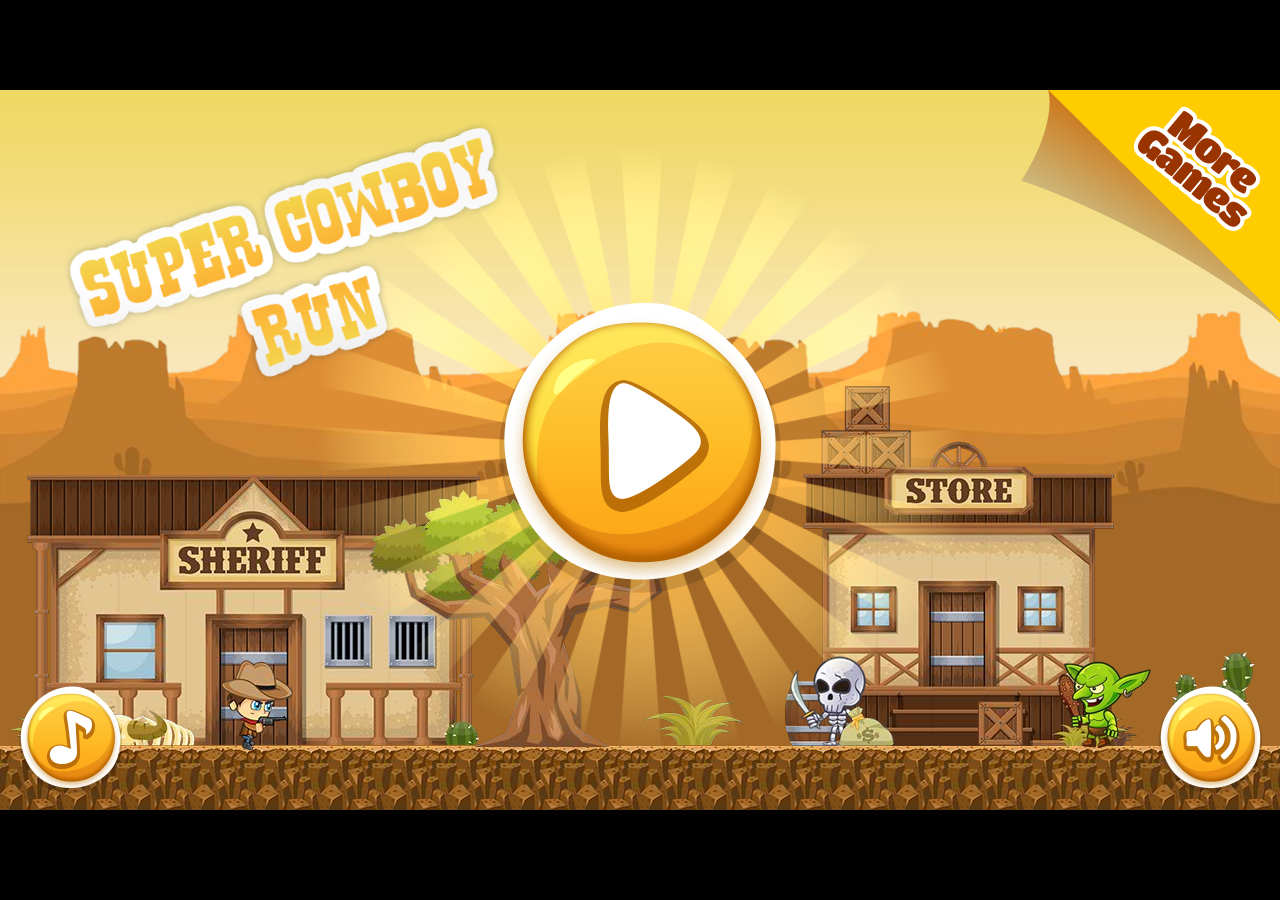
<file: 26/index.html>
﻿<!DOCTYPE html>
<html manifest="offline.appcache">
<head>
    <meta charset="UTF-8" />
	<meta http-equiv="X-UA-Compatible" content="IE=edge,chrome=1" />
	<title>SuperCowboyRun</title>
	
	<!-- Standardised web app manifest -->
	<link rel="manifest" href="appmanifest.json" />
	
	<!-- Allow fullscreen mode on iOS devices. (These are Apple specific meta tags.) -->
	<meta name="viewport" content="width=device-width, initial-scale=1.0, maximum-scale=1.0, minimum-scale=1.0, user-scalable=no, minimal-ui" />
	<meta name="apple-mobile-web-app-capable" content="yes" />
	<meta name="apple-mobile-web-app-status-bar-style" content="black" />
	<link rel="apple-touch-icon" sizes="256x256" href="icon-256.png" />
	<meta name="HandheldFriendly" content="true" />
	
	<!-- Chrome for Android web app tags -->
	<meta name="mobile-web-app-capable" content="yes" />
	<link rel="shortcut icon" sizes="256x256" href="icon-256.png" />

    <!-- All margins and padding must be zero for the canvas to fill the screen. -->
	<style type="text/css">
		* {
			padding: 0;
			margin: 0;
		}
		html, body {
			background: #000;
			color: #fff;
			overflow: hidden;
			touch-action: none;
			-ms-touch-action: none;
		}
		canvas {
			touch-action-delay: none;
			touch-action: none;
			-ms-touch-action: none;
		}
    </style>
	

</head> 
 
<body> 
	<div id="fb-root"></div>
	
	<script>
	// Issue a warning if trying to preview an exported project on disk.
	(function(){
		// Check for running exported on file protocol
		if (window.location.protocol.substr(0, 4) === "file")
		{
			alert("Exported games won't work until you upload them. (When running on the file:/// protocol, browsers block many features from working for security reasons.)");
		}
	})();
	</script>
	
	<!-- The canvas must be inside a div called c2canvasdiv -->
	<div id="c2canvasdiv">
	
		<!-- The canvas the project will render to.  If you change its ID, don't forget to change the
		ID the runtime looks for in the jQuery events above (ready() and cr_sizeCanvas()). -->
		<canvas id="c2canvas" width="1280" height="720">
			<!-- This text is displayed if the visitor's browser does not support HTML5.
			You can change it, but it is a good idea to link to a description of a browser
			and provide some links to download some popular HTML5-compatible browsers. -->
			<h1>Your browser does not appear to support HTML5.  Try upgrading your browser to the latest version.  <a href="http://www.whatbrowser.org">What is a browser?</a>
			<br/><br/><a href="http://www.microsoft.com/windows/internet-explorer/default.aspx">Microsoft Internet Explorer</a><br/>
			<a href="http://www.mozilla.com/firefox/">Mozilla Firefox</a><br/>
			<a href="http://www.google.com/chrome/">Google Chrome</a><br/>
			<a href="http://www.apple.com/safari/download/">Apple Safari</a><br/>
			<a href="http://www.google.com/chromeframe">Google Chrome Frame for Internet Explorer</a><br/></h1>
		</canvas>
		
	</div>
	
	<!-- Pages load faster with scripts at the bottom -->
	
	<!-- Construct 2 exported games require jQuery. -->
	<script src="jquery-2.1.1.min.js"></script>


	
    <!-- The runtime script.  You can rename it, but don't forget to rename the reference here as well.
    This file will have been minified and obfuscated if you enabled "Minify script" during export. -->
	<script src="c2runtime.js"></script>

    <script>
		// Size the canvas to fill the browser viewport.
		jQuery(window).resize(function() {
			cr_sizeCanvas(jQuery(window).width(), jQuery(window).height());
		});
		
		// Start the Construct 2 project running on window load.
		jQuery(document).ready(function ()
		{			
			// Create new runtime using the c2canvas
			cr_createRuntime("c2canvas");
		});
		
		// Pause and resume on page becoming visible/invisible
		function onVisibilityChanged() {
			if (document.hidden || document.mozHidden || document.webkitHidden || document.msHidden)
				cr_setSuspended(true);
			else
				cr_setSuspended(false);
		};
		
		document.addEventListener("visibilitychange", onVisibilityChanged, false);
		document.addEventListener("mozvisibilitychange", onVisibilityChanged, false);
		document.addEventListener("webkitvisibilitychange", onVisibilityChanged, false);
		document.addEventListener("msvisibilitychange", onVisibilityChanged, false);
		
		if (navigator.serviceWorker && navigator.serviceWorker.register)
		{
			// Register an empty service worker to trigger web app install banners.
			navigator.serviceWorker.register("sw.js", { scope: "./" });
		}
    </script>
</body> 
</html>
</file>
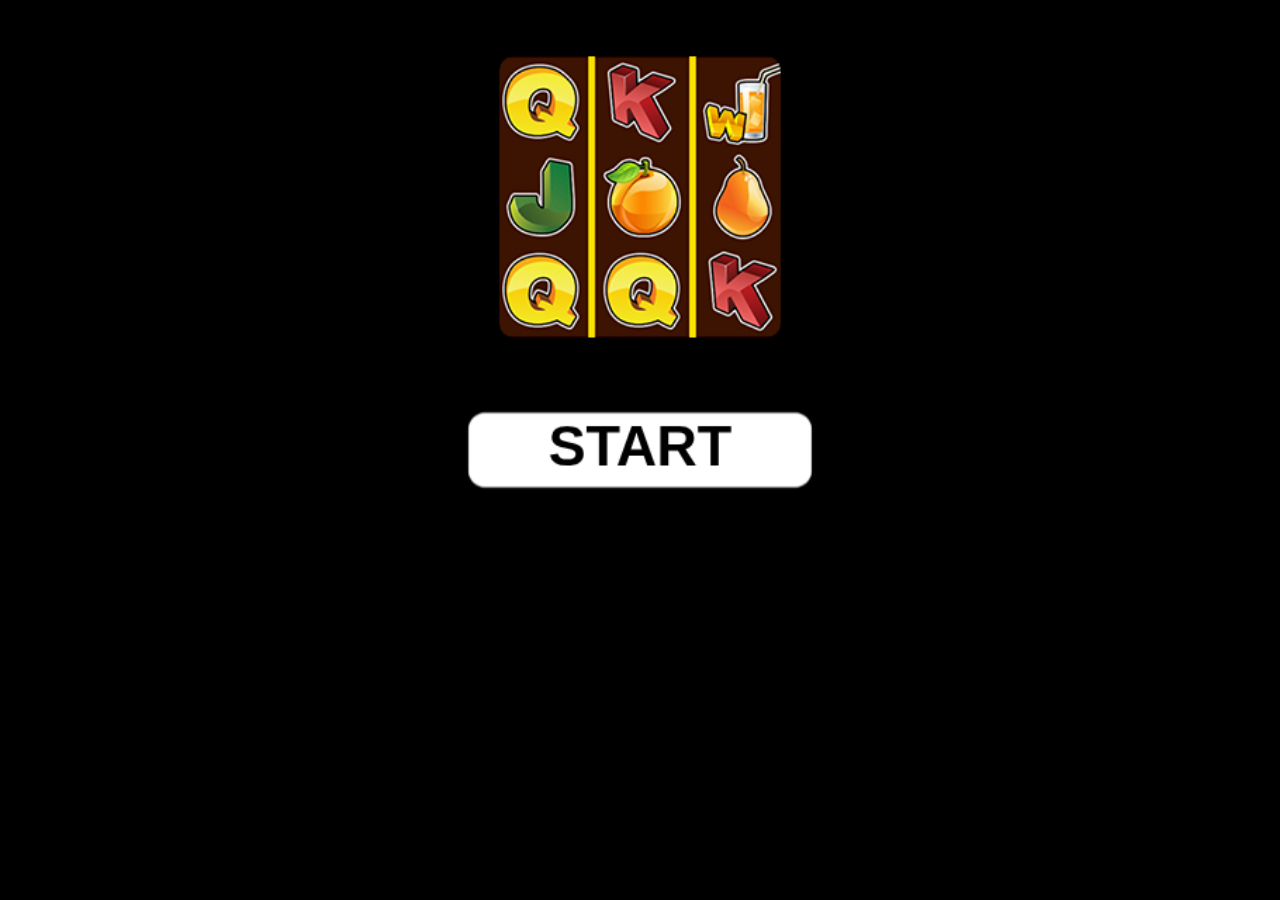
<file: 3/index.html>
<!DOCTYPE html>
<html>
    <head>
        <title></title>
        <link rel="stylesheet" href="css/reset.css" type="text/css">
        <link rel="stylesheet" href="css/main.css" type="text/css">
        <link rel="stylesheet" href="css/orientation_utils.css" type="text/css">
        <link rel="stylesheet" href="css/ios_fullscreen.css" type="text/css">
        <meta http-equiv="Content-Type" content="text/html; charset=UTF-8">

        <meta name="viewport" content="width=device-width, user-scalable=no, initial-scale=1.0, minimum-scale=1.0, maximum-scale=1.0, minimal-ui" />
	<meta name="msapplication-tap-highlight" content="no"/>

        <script type="text/javascript" src="js/jquery-3.2.1.min.js"></script>
        <script type="text/javascript" src="js/createjs-2015.11.26.min.js"></script>
        <script type="text/javascript" src="js/howler.min.js"></script>
        <script type="text/javascript" src="js/screenfull.js"></script>
        <script type="text/javascript" src="js/platform.js"></script>
        <script type="text/javascript" src="js/ios_fullscreen.js"></script>
        <script type="text/javascript" src="js/ctl_utils.js"></script>
        <script type="text/javascript" src="js/sprite_lib.js"></script>
        <script type="text/javascript" src="js/settings.js"></script>
        <script type="text/javascript" src="js/CSlotSettings.js"></script>
        <script type="text/javascript" src="js/CLang.js"></script>
        <script type="text/javascript" src="js/CPreloader.js"></script>
        <script type="text/javascript" src="js/CMain.js"></script>
        <script type="text/javascript" src="js/CTextButton.js"></script>
        <script type="text/javascript" src="js/CGfxButton.js"></script>
        <script type="text/javascript" src="js/CToggle.js"></script>
        <script type="text/javascript" src="js/CBetBut.js"></script>
        <script type="text/javascript" src="js/CMenu.js"></script>
        <script type="text/javascript" src="js/CGame.js"></script>
        <script type="text/javascript" src="js/CReelColumn.js"></script>
        <script type="text/javascript" src="js/CInterface.js"></script>
        <script type="text/javascript" src="js/CPayTablePanel.js"></script>
        <script type="text/javascript" src="js/CStaticSymbolCell.js"></script>
        <script type="text/javascript" src="js/CTweenController.js"></script>
        <script type="text/javascript" src="js/CCreditsPanel.js"></script>
        
    </head>
    <body ondragstart="return false;" ondrop="return false;" >
	<div style="position: fixed; background-color: transparent; top: 0px; left: 0px; width: 100%; height: 100%"></div>
          <script>
            $(document).ready(function(){
                     var oMain = new CMain({
                                    win_occurrence:30,        //WIN PERCENTAGE.SET A VALUE FROM 0 TO 100.
                                    slot_cash: 100,          //THIS IS THE CURRENT SLOT CASH AMOUNT. THE GAME CHECKS IF THERE IS AVAILABLE CASH FOR WINNINGS.
                                    min_reel_loop:2,          //NUMBER OF REEL LOOPS BEFORE SLOT STOPS  
                                    reel_delay: 6,            //NUMBER OF FRAMES TO DELAY THE REELS THAT START AFTER THE FIRST ONE
                                    time_show_win:2000,       //DURATION IN MILLISECONDS OF THE WINNING COMBO SHOWING
                                    time_show_all_wins: 2000, //DURATION IN MILLISECONDS OF ALL WINNING COMBO
                                    money:100,               //STARING CREDIT FOR THE USER
									
                                    /***********PAYTABLE********************/
                                    //EACH SYMBOL PAYTABLE HAS 5 VALUES THAT INDICATES THE MULTIPLIER FOR X1,X2,X3,X4 OR X5 COMBOS
                                    paytable_symbol_1: [0,0,100,150,200], //PAYTABLE FOR SYMBOL 1
                                    paytable_symbol_2: [0,0,50,100,150],  //PAYTABLE FOR SYMBOL 2
                                    paytable_symbol_3: [0,10,25,50,100],  //PAYTABLE FOR SYMBOL 3
                                    paytable_symbol_4: [0,10,25,50,100],  //PAYTABLE FOR SYMBOL 4
                                    paytable_symbol_5: [0,5,15,25,50],    //PAYTABLE FOR SYMBOL 5
                                    paytable_symbol_6: [0,2,10,20,35],    //PAYTABLE FOR SYMBOL 6
                                    paytable_symbol_7: [0,1,5,10,15],     //PAYTABLE FOR SYMBOL 7
                                    /*************************************/
                                    fullscreen:true,           //SET THIS TO FALSE IF YOU DON'T WANT TO SHOW FULLSCREEN BUTTON
                                    check_orientation:true,    //SET TO FALSE IF YOU DON'T WANT TO SHOW ORIENTATION ALERT ON MOBILE DEVICES
                                    show_credits:true,         //ENABLE/DISABLE CREDITS BUTTON IN THE MAIN SCREEN
                                    ad_show_counter:3         //NUMBER OF SPIN PLAYED BEFORE AD SHOWING
                                    // 
                                    //// THIS FEATURE  IS ACTIVATED ONLY WITH CTL ARCADE PLUGIN./////////////////////////// 
                                    /////////////////// YOU CAN GET IT AT: ///////////////////////////////////////////////////////// 
                                    // http://codecanyon.net/item/ctl-arcade-wordpress-plugin/13856421///////////

                                });

                    $(oMain).on("start_session", function (evt) {
                        if(getParamValue('ctl-arcade') === "true"){
                            parent.__ctlArcadeStartSession();
                        }
                        //...ADD YOUR CODE HERE EVENTUALLY
                    });

                    $(oMain).on("end_session", function (evt) {
                        if(getParamValue('ctl-arcade') === "true"){
                            parent.__ctlArcadeEndSession();
                        }
                        //...ADD YOUR CODE HERE EVENTUALLY
                    });
                    
                    $(oMain).on("bet_placed", function (evt, oBetInfo) {
                        var iBet = oBetInfo.bet;
                        var iTotBet = oBetInfo.tot_bet;
                        //...ADD YOUR CODE HERE EVENTUALLY
                    });
                
                    $(oMain).on("save_score", function (evt, iMoney) {
                        if(getParamValue('ctl-arcade') === "true"){
                            parent.__ctlArcadeSaveScore({score:iMoney});
                        }
                        //...ADD YOUR CODE HERE EVENTUALLY
                    });
                    
                    $(oMain).on("show_preroll_ad", function (evt) {
                        //...ADD YOUR CODE HERE EVENTUALLY
                    });
                    
                    $(oMain).on("show_interlevel_ad", function (evt) {
                        if(getParamValue('ctl-arcade') === "true"){
                            parent.__ctlArcadeShowInterlevelAD();
                        }
                        //...ADD YOUR CODE HERE EVENTUALLY
                    });

                    $(oMain).on("share_event", function(evt, iScore) {
                           if(getParamValue('ctl-arcade') === "true"){
                               parent.__ctlArcadeShareEvent({   
                                                                img: TEXT_SHARE_IMAGE,
                                                                title: TEXT_SHARE_TITLE,
                                                                msg: TEXT_SHARE_MSG1 + iScore+ TEXT_SHARE_MSG2,
                                                                msg_share: TEXT_SHARE_SHARE1 + iScore + TEXT_SHARE_SHARE1});
                           }
                    });
                     
                    if(isIOS()){
                        setTimeout(function(){sizeHandler();},200);
                    }else{
                        sizeHandler();
                    }
           });

        </script>
        <div class="check-fonts">
            <p class="check-font-1">test 1</p>
        </div> 
        
        <canvas id="canvas" class='ani_hack' width="1500" height="640"> </canvas>
        <div data-orientation="landscape" class="orientation-msg-container"><p class="orientation-msg-text">Please rotate your device</p></div>
        <div id="block_game" style="position: fixed; background-color: transparent; top: 0px; left: 0px; width: 100%; height: 100%; display:none"></div>
    </body>
</html>
</file>
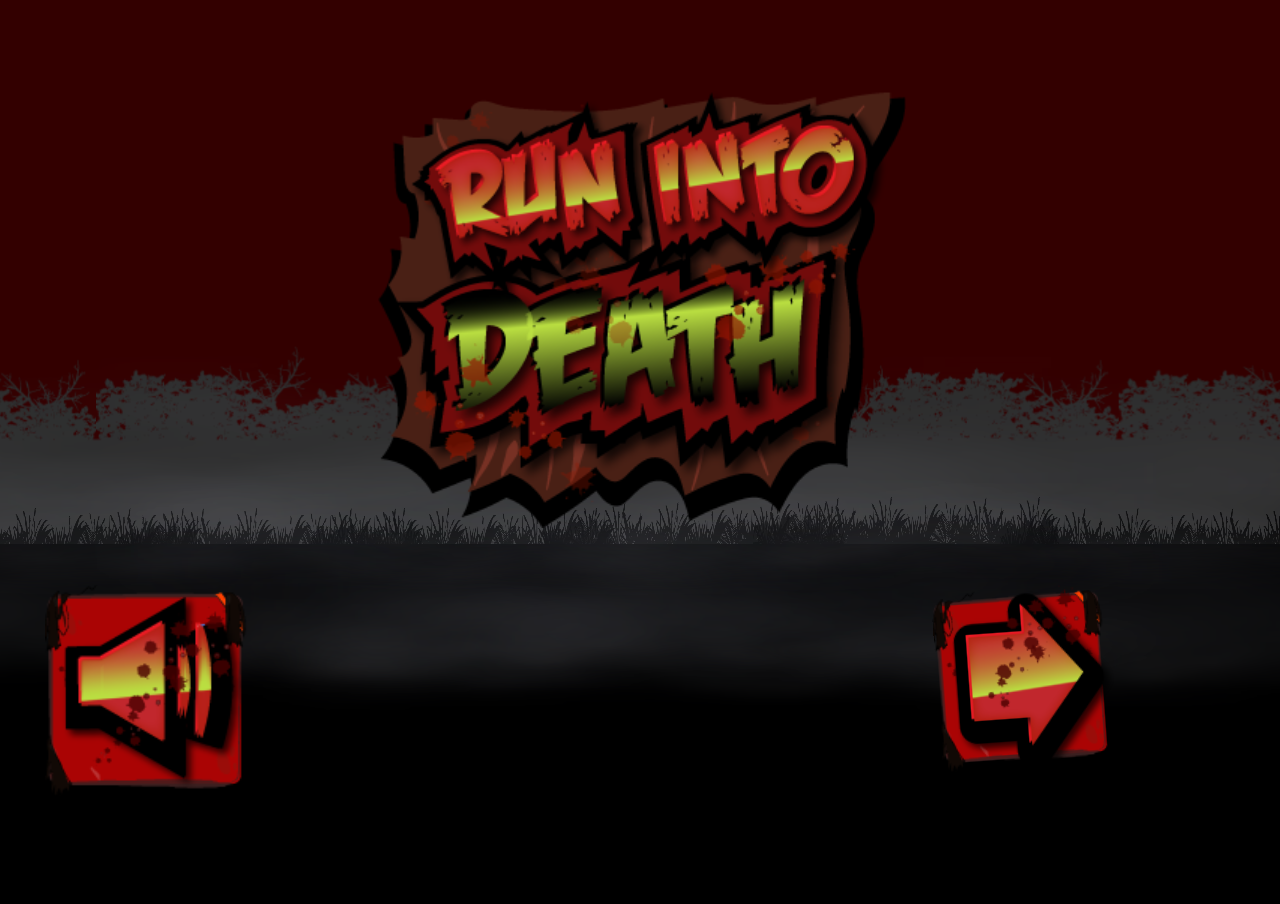
<file: 4/index.html>
﻿<!DOCTYPE html>
<html manifest="offline.appcache">
<head>
    <meta charset="UTF-8" />
	<meta http-equiv="X-UA-Compatible" content="IE=edge,chrome=1" />
	<title>RunIntoDeath</title>
	
	<!-- Standardised web app manifest -->
	<link rel="manifest" href="appmanifest.json" />
	
	<!-- Allow fullscreen mode on iOS devices. (These are Apple specific meta tags.) -->
	<meta name="viewport" content="width=device-width, initial-scale=1.0, maximum-scale=1.0, minimum-scale=1.0, user-scalable=no, minimal-ui" />
	<meta name="apple-mobile-web-app-capable" content="yes" />
	<meta name="apple-mobile-web-app-status-bar-style" content="black" />
	<link rel="apple-touch-icon" sizes="256x256" href="icon-256.png" />
	<meta name="HandheldFriendly" content="true" />
	
	<!-- Chrome for Android web app tags -->
	<meta name="mobile-web-app-capable" content="yes" />
	<link rel="shortcut icon" sizes="256x256" href="icon-256.png" />

    <!-- All margins and padding must be zero for the canvas to fill the screen. -->
	<style type="text/css">
		* {
			padding: 0;
			margin: 0;
		}
		html, body {
			background: #000;
			color: #fff;
			overflow: hidden;
			touch-action: none;
			-ms-touch-action: none;
		}
		canvas {
			touch-action-delay: none;
			touch-action: none;
			-ms-touch-action: none;
		}
    </style>
	

</head> 
 
<body> 
	<div id="fb-root"></div>
	
	<script>
	// Issue a warning if trying to preview an exported project on disk.
	(function(){
		// Check for running exported on file protocol
		if (window.location.protocol.substr(0, 4) === "file")
		{
			alert("Exported games won't work until you upload them. (When running on the file:/// protocol, browsers block many features from working for security reasons.)");
		}
	})();
	</script>
	
	<!-- The canvas must be inside a div called c2canvasdiv -->
	<div id="c2canvasdiv">
	
		<!-- The canvas the project will render to.  If you change its ID, don't forget to change the
		ID the runtime looks for in the jQuery events above (ready() and cr_sizeCanvas()). -->
		<canvas id="c2canvas" width="960" height="640">
			<!-- This text is displayed if the visitor's browser does not support HTML5.
			You can change it, but it is a good idea to link to a description of a browser
			and provide some links to download some popular HTML5-compatible browsers. -->
			<h1>Your browser does not appear to support HTML5.  Try upgrading your browser to the latest version.  <a href="http://www.whatbrowser.org">What is a browser?</a>
			<br/><br/><a href="http://www.microsoft.com/windows/internet-explorer/default.aspx">Microsoft Internet Explorer</a><br/>
			<a href="http://www.mozilla.com/firefox/">Mozilla Firefox</a><br/>
			<a href="http://www.google.com/chrome/">Google Chrome</a><br/>
			<a href="http://www.apple.com/safari/download/">Apple Safari</a><br/>
			<a href="http://www.google.com/chromeframe">Google Chrome Frame for Internet Explorer</a><br/></h1>
		</canvas>
		
	</div>
	
	<!-- Pages load faster with scripts at the bottom -->
	
	<!-- Construct 2 exported games require jQuery. -->
	<script src="jquery-2.1.1.min.js"></script>


	
    <!-- The runtime script.  You can rename it, but don't forget to rename the reference here as well.
    This file will have been minified and obfuscated if you enabled "Minify script" during export. -->
	<script src="c2runtime.js"></script>

    <script>
		// Start the Construct 2 project running on window load.
		jQuery(document).ready(function ()
		{			
			// Create new runtime using the c2canvas
			cr_createRuntime("c2canvas");
		});
		
		// Pause and resume on page becoming visible/invisible
		function onVisibilityChanged() {
			if (document.hidden || document.mozHidden || document.webkitHidden || document.msHidden)
				cr_setSuspended(true);
			else
				cr_setSuspended(false);
		};
		
		document.addEventListener("visibilitychange", onVisibilityChanged, false);
		document.addEventListener("mozvisibilitychange", onVisibilityChanged, false);
		document.addEventListener("webkitvisibilitychange", onVisibilityChanged, false);
		document.addEventListener("msvisibilitychange", onVisibilityChanged, false);
		
		function OnRegisterSWError(e)
		{
			console.warn("Failed to register service worker: ", e);
		};
		
		// Runtime calls this global method when ready to start caching (i.e. after startup).
		// This registers the service worker which caches resources for offline support.
		window.C2_RegisterSW = function C2_RegisterSW()
		{
			if (!navigator.serviceWorker)
				return;		// no SW support, ignore call
			
			try {
				navigator.serviceWorker.register("sw.js", { scope: "./" })
				.then(function (reg)
				{
					console.log("Registered service worker on " + reg.scope);
				})
				.catch(OnRegisterSWError);
			}
			catch (e)
			{
				OnRegisterSWError(e);
			}
		};
    </script>
</body> 
</html>
</file>
<file: 1/css/main.css>
root { 
    display: block;
}

body{
    background-color: #000;
    background-repeat: repeat-x;
    background-position: top;   
}

*, *:before, *:after {
    -webkit-user-select: none;
    -khtml-user-select: none;
    -moz-user-select: none;
    -ms-user-select: none;
    user-select: none;
}
     
input, input:before, input:after {
    -webkit-user-select: initial;
    -khtml-user-select: initial;
    -moz-user-select: initial;
    -ms-user-select: initial;
    user-select: initial;
}

::selection { background: transparent;color:inherit; }
::-moz-selection { background: transparent;color:inherit; }

#canvas{
    position: fixed;
}

canvas {
    image-rendering: optimizeSpeed;
    image-rendering:-o-crisp-edges;
    image-rendering:-webkit-optimize-contrast;
    -ms-interpolation-mode: nearest-neighbor;
	-ms-touch-action: none;
}

.ani_hack{
    -webkit-perspective: 1000;
    -webkit-backface-visibility: hidden;
    
    -webkit-touch-callout: none;
    -webkit-user-select: none;
    -khtml-user-select: none;
    -moz-user-select: none;
    -ms-user-select: none;
    user-select: none;
    outline: none;
    -webkit-tap-highlight-color: transparent; /* mobile webkit */
}

/***************FONTS*******************/
.check-fonts{
                position: fixed;
                opacity:0;
}

.check-font-1{
        font-family: 'OpenSans-BoldItalic';
}
.check-font-2{
        font-family: 'Digital-7';
}
                
@font-face {
  font-family: 'OpenSans-BoldItalic';
  src: url('OpenSans-BoldItalic.eot?#iefix') format('embedded-opentype'),  url('OpenSans-BoldItalic.woff') format('woff'), url('OpenSans-BoldItalic.ttf')  format('truetype'), url('OpenSans-BoldItalic.svg#OpenSans-BoldItalic') format('svg');
  font-weight: normal;
  font-style: normal;
}

@font-face {
	font-family: 'Digital-7';
	src: url('Digital-7.eot?') format('eot'), 
	     url('Digital-7.woff') format('woff'), 
	     url('Digital-7.ttf')  format('truetype'),
	     url('Digital-7.svg#Digital-7') format('svg');
}
</file>
<file: 1/css/orientation_utils.css>
.orientation-msg-container{
    width: 100%;
    height: 100%;
    display: none;
    position: fixed;
    background-color: #000;
}

.orientation-msg-text{
    font-size: 40px;
    font-family: "Arial";
    color: #fff;
    text-align: center;
    width: 80%;
    
    position: fixed;
    top: 50%;
    -webkit-transform: translate(15%,-50%);
    -moz-transform: translate(15%,-50%);
    -ms-transform: translate(15%,-50%);
    transform: translate(15%,-50%);
    
        
}

@media (max-width: 767px) {
    .orientation-msg-text{    
        font-size: 30px;  
    }
}


@media (max-width: 500px) {
    .orientation-msg-text{    
        font-size: 30px;  
    }
}
</file>
<file: 1/css/ios_fullscreen.css>
function buildIOSMeta(){

    var aMetaTags = [
        { name : "viewport",
          content : 'width=device-width, height=device-height, initial-scale=1, minimum-scale=1, maximum-scale=1, user-scalable=no'},
        { name: 'apple-mobile-web-app-capable',
          content: 'yes'},
        { name: 'apple-mobile-web-app-status-bar-style',
          content: 'black'}      
    ];
    
    for( var i = 0; i < aMetaTags.length; i++ ){
        var oNewMeta = document.createElement('meta');
        oNewMeta.name = aMetaTags[i].name;
        oNewMeta.content = aMetaTags[i].content;

        var oOldMeta = window.document.head.querySelector('meta[name="'+oNewMeta.name+'"]');
        if (oOldMeta) {
            oOldMeta.parentNode.removeChild(oOldMeta);
        }
        window.document.head.appendChild(oNewMeta);           
    }
  
};

function hideIOSFullscreenPanel(){   
    jQuery(".xxx-ios-fullscreen-message").css("display","none");
    jQuery(".xxx-ios-fullscreen-scroll").css("display","none");

    jQuery(".xxx-game-iframe-full").removeClass("xxx-game-iframe-iphone-se");
};

function buildIOSFullscreenPanel(){   
    var html = '';

    html += '<div class="xxx-ios-fullscreen-message">';
        html += '<div class="xxx-ios-fullscreen-swipe">';
        html += '</div>';    
    html += '</div>';

    html += '<div class="xxx-ios-fullscreen-scroll">';
    html += '</div>';    

    jQuery("body").append(html);    
};

function showIOSFullscreenPanel(){   
    jQuery(".xxx-ios-fullscreen-message").css("display","block");
    jQuery(".xxx-ios-fullscreen-scroll").css("display","block");
};

function __iosResize(){

    window.scrollTo(0, 0);

    if( platform.product === "iPhone" ){

        switch(window.devicePixelRatio){
            case 2:{
                switch(window.innerWidth){
                    case 568:{
                        //console.log("landscape");    
                        //console.log("iPhone 5/5s/5c/se"); 

                        if( window.innerHeight === 320 ){
                            //console.log("fullscreen");   
                            //this.hideIOSFullscreenPanel();
                        }else{                         
                            jQuery(".xxx-game-iframe-full").addClass("xxx-game-iframe-iphone-se");
                            //console.log("windowed"); 
                           // this.showIOSFullscreenPanel();
                        } 
                    }break;
                    case 667:{
                        //console.log("landscape");    
                        //console.log("iPhone 6/6s/7/8"); 

                        if( window.innerHeight === 375 ){
                          //  console.log("fullscreen");   
                            hideIOSFullscreenPanel();
                        }else{
                            //console.log("windowed"); 
                            showIOSFullscreenPanel();
                        }                      
                    }break;
                    default:{
                        hideIOSFullscreenPanel();
                    }
                }
            }break;
            case 3:{
                switch(window.innerWidth){
                    case 736:{
                        //console.log("landscape");    
                        //console.log("iPhone 6/6s/7/8 plus");    

                        if( window.innerHeight === 414 ){
                          //  console.log("fullscreen");   
                            hideIOSFullscreenPanel();
                        }else{
                            showIOSFullscreenPanel();
                        }                            
                    }break;
                    // iphone X
                    case 724:{
                      //  console.log("landscape");    
                      //  console.log("iPhone X"); 

                        if( window.innerHeight === 375 ){
                            hideIOSFullscreenPanel();
                        }else{
                            showIOSFullscreenPanel();
                        }                          
                    }break;      
                    default:{
                        hideIOSFullscreenPanel();
                    }                
                }                    
            }break;
            default:{
                hideIOSFullscreenPanel();
            }            
        }
    }   
};

function iosResize(){
    __iosResize();

    setTimeout(function(){
        __iosResize();
    },500);
};
    
    
    
$(document).ready(function () {
    if(platform && platform.product === "iPhone" && platform.name === "Safari"){
        buildIOSFullscreenPanel();
        buildIOSMeta();     
    } 
});

jQuery(window).resize(function() {
    if(platform && platform.product === "iPhone" && platform.name === "Safari"){
        iosResize();   
    }        
});
</file>
<file: 10/css/main.css>
/* ==========================================================================
   Base styles: opinionated defaults
   ========================================================================== */
html,button,input,select,textarea {
color:#222;
}
html {
font-size:1em;
line-height:1.4;
}
/*
 * Remove text-shadow in selection highlight: h5bp.com/i
 * These selection rule sets have to be separate.
 * Customize the background color to match your design.
 */
::-moz-selection {
background: #b3d4fc;
text-shadow: none;
}
::selection {
background: #b3d4fc;
text-shadow: none;
}
/*
 * A better looking default horizontal rule
 */
hr {
display: block;
height: 1px;
border: 0;
border-top: 1px solid #ccc;
margin: 1em 0;
padding: 0;
}
/*
 * Remove the gap between images, videos, audio and canvas and the bottom of
 * their containers: h5bp.com/i/440
 */
audio,canvas,img,video {
vertical-align:middle;
}
/*
 * Remove default fieldset styles.
 */
fieldset {
border:0;
margin:0;
padding:0;
}
/*
 * Allow only vertical resizing of textareas.
 */
textarea {
resize:vertical;
}

/* ==========================================================================
   Main styles
   ========================================================================== */
@font-face {
    font-family: 'dimboregular';
    src: url('fonts/dimbo_regular-webfont.woff2') format('woff2'),
         url('fonts/dimbo_regular-webfont.woff') format('woff');
    font-weight: normal;
    font-style: normal;

}

html{-webkit-tap-highlight-color: rgba(0,0,0,0);-webkit-user-select: none;-webkit-touch-callout:none; background:#40BDC9;}

/*-- Percent Loader -- */
#mainLoader{position:absolute;z-index:5; display:none; font-size:20px; line-height:25px; color:#fff; text-align:center; width:100%; font-family:'dimboregular';}

/*-- Content Wrapper -- */
#mainHolder{position:absolute; width:100%;height:100%;}

/*-- Browser Not Support -- */
#notSupportHolder{ width:90%; margin:5% auto; position:relative; color:#fff; text-align:center; font-size:25px; font-family:'dimboregular'; display:none;}
.notSupport{margin-top:200px;}

/*-- Mobile Rotate Instruction -- */
#rotateHolder{position:absolute;width:100%;height:100%;background-color:#40BDC9;z-index:1000; display:none;}
.mobileRotate{width:200px;height:auto;position:absolute;text-align:center;}
.rotateImg{-webkit-animation:spin .5s linear infinite; -moz-animation:spin .5s linear infinite; animation:spin .5s linear infinite; margin-bottom:10px;}
.rotateDesc{color:#fff; font-size:20px; line-height:20px; font-family:'dimboregular';}

@-moz-keyframes spin { 50% { -moz-transform: rotate(0deg); } 100% { -moz-transform: rotate(0deg); } }
@-webkit-keyframes spin { 50% { -webkit-transform: rotate(90deg); } 100% { -webkit-transform: rotate(0deg); } }
@keyframes spin { 50% { -webkit-transform: rotate(90deg); transform:rotate(90deg); } 100% { -webkit-transform: rotate(90deg); transform:rotate(90deg); } }

/*-- Canvas Wrapper -- */
#canvasHolder{ display:none; width:100%; max-width:1280px; height:100%; margin:auto; position:relative;}
canvas{ position:fixed;}

/*-- Form Wrapper -- */
#editWrapper{ display:none;}
#floatForm{ position:fixed; left:0; top:0; z-index:100; background:#555; padding:15px; color:#FFF; width:280px; border:#fff solid 2px;}
#floatForm{ font-size:12px; }
#floatForm #editLevelWrapper, #floatForm #editRunwayWrapper{ background:#333; padding:10px; }
#floatForm input.button, #floatForm select.half, #floatForm label{ width:49%; }
#floatForm .formRow, #floatForm .formRowLong{ height:25px; }
#floatForm .extraHeight{ height:55px; }
#floatForm .formRow input, #floatForm .formRow select{ float:right; width:48%;}
#floatForm .formRow label{ float:left; width:48%;}
#floatForm .divider{ margin:10px 0; padding:10px 10px; border:#FFF solid 1px;}

#floatForm input{ width:100%; -webkit-box-sizing: border-box; -moz-box-sizing: border-box; box-sizing: border-box; }
#floatForm textarea{ float:left; width:100%; resize:none; -webkit-box-sizing: border-box; -moz-box-sizing: border-box; box-sizing: border-box;  }
#floatForm select, #floatForm option{ width:100%;}

@-webkit-viewport{width:device-width}
@-moz-viewport{width:device-width}
@-ms-viewport{width:device-width}
@-o-viewport{width:device-width}
@viewport{width:device-width}

@-webkit-viewport{width:device-width}
@-moz-viewport{width:device-width}
@-ms-viewport{width:device-width}
@-o-viewport{width:device-width}
@viewport{width:device-width}



/* ==========================================================================
   Helper classes
   ========================================================================== */
/*
 * Image replacement
 */
.ir {
background-color: transparent;
border: 0;
overflow: hidden;
/* IE 6/7 fallback */
*text-indent: -9999px;
}

.ir:before {
content: "";
display: block;
width: 0;
height: 150%;
}

/*
 * Hide from both screenreaders and browsers: h5bp.com/u
 */
.hidden {
display: none !important;
visibility: hidden;
}

/*
 * Hide only visually, but have it available for screenreaders: h5bp.com/v
 */
.visuallyhidden {
border: 0;
clip: rect(0 0 0 0);
height: 1px;
margin: -1px;
overflow: hidden;
padding: 0;
position: absolute;
width: 1px;
}

/*
 * Extends the .visuallyhidden class to allow the element to be focusable
 * when navigated to via the keyboard: h5bp.com/p
 */
.visuallyhidden.focusable:active,.visuallyhidden.focusable:focus {
clip: auto;
height: auto;
margin: 0;
overflow: visible;
position: static;
width: auto;
}

/*
 * Hide visually and from screenreaders, but maintain layout
 */
.invisible {
visibility: hidden;
}

/*
 * Clearfix: contain floats
 *
 * For modern browsers
 * 1. The space content is one way to avoid an Opera bug when the
 *    `contenteditable` attribute is included anywhere else in the document.
 *    Otherwise it causes space to appear at the top and bottom of elements
 *    that receive the `clearfix` class.
 * 2. The use of `table` rather than `block` is only necessary if using
 *    `:before` to contain the top-margins of child elements.
 */
.clearfix:before,.clearfix:after{
content: " "; /* 1 */
display: table; /* 2 */
}

.clearfix:after{
clear: both;
}

/*
 * For IE 6/7 only
 * Include this rule to trigger hasLayout and contain floats.
 */
.clearfix{
*zoom: 1;
}

/* ==========================================================================
   EXAMPLE Media Queries for Responsive Design.
   These examples override the primary ('mobile first') styles.
   Modify as content requires.
   ========================================================================== */

@media only screen and (min-width: 35em) {
    /* Style adjustments for viewports that meet the condition */
}

@media print,
       (-o-min-device-pixel-ratio: 5/4),
       (-webkit-min-device-pixel-ratio: 1.25),
       (min-resolution: 120dpi) {
    /* Style adjustments for high resolution devices */
}

/* ==========================================================================
   Print styles.
   Inlined to avoid required HTTP connection: h5bp.com/r
   ========================================================================== */
@media print{
* {
background:transparent!important;
color:#000!important;
box-shadow:none!important;
text-shadow:none!important;
}

a,a:visited {
text-decoration:underline;
}

a[href]:after {
content:" (" attr(href) ")";
}

abbr[title]:after {
content:" (" attr(title) ")";
}

.ir a:after,a[href^="javascript:"]:after,a[href^="#"]:after {
content:"";
}

pre,blockquote {
border:1px solid #999;
page-break-inside:avoid;
}

thead {
display:table-header-group;
}

tr,img {
page-break-inside:avoid;
}

img {
max-width:100%!important;
}

@page {
margin:.5cm;
}

p,h2,h3 {
orphans:3;
widows:3;
}

h2,h3 {
page-break-after:avoid;
}
}
</file>
<file: 12/style.css>
canvas {
    display: block;
    margin: auto;
    border: 1px solid black;
}

#playbutton {
    width: 100px;
    height: 50px;
    display: block;
    margin: auto;
    margin-top: 10px;
    font-family: Arial, sans-serif;
    font-size: 30px;
    font-weight: bold;
    background-color: white;
    cursor: pointer;
}
</file>
<file: 19/css/main.css>
/* ==========================================================================
   Base styles: opinionated defaults
   ========================================================================== */
html,button,input,select,textarea {
color:#222;
}
html {
font-size:1em;
line-height:1.4;
}
/*
 * Remove text-shadow in selection highlight: h5bp.com/i
 * These selection rule sets have to be separate.
 * Customize the background color to match your design.
 */
::-moz-selection {
background: #b3d4fc;
text-shadow: none;
}
::selection {
background: #b3d4fc;
text-shadow: none;
}
/*
 * A better looking default horizontal rule
 */
hr {
display: block;
height: 1px;
border: 0;
border-top: 1px solid #ccc;
margin: 1em 0;
padding: 0;
}
/*
 * Remove the gap between images, videos, audio and canvas and the bottom of
 * their containers: h5bp.com/i/440
 */
audio,canvas,img,video {
vertical-align:middle;
}
/*
 * Remove default fieldset styles.
 */
fieldset {
border:0;
margin:0;
padding:0;
}
/*
 * Allow only vertical resizing of textareas.
 */
textarea {
resize:vertical;
}

/* ==========================================================================
   Main styles
   ========================================================================== */
   
@font-face {
    font-family: 'alcubierreregular';
    src: url('fonts/alcubierre-webfont.woff2') format('woff2'),
         url('fonts/alcubierre-webfont.woff') format('woff');
    font-weight: normal;
    font-style: normal;

}

html{-webkit-tap-highlight-color: rgba(0,0,0,0);-webkit-user-select: none;-webkit-touch-callout:none; background:#0970b5;}

/*-- Percent Loader -- */
#mainLoader{position:absolute; z-index:5; display:none; font-size:30px; line-height:30px; color:#fff; text-align:center; width:100%; font-family:'alcubierreregular';}

/*-- Content Wrapper -- */
#mainHolder{position:relative; width:100%;height:100%; display:none; background:#107fc9;}
#option{ position:absolute; right:0; z-index:5; margin:15px;}
.buttonFullscreen, .buttonSound, .buttonExit{ margin:5px 0px;}
.buttonSoundOn .soundOff{ display:block;}
.buttonSoundOn .soundOn{ display:none;}
.buttonSoundOff .soundOn{ display:block;}
.buttonSoundOff .soundOff{ display:none;}

.buttonOptionOn .optionOff{ display:block;}
.buttonOptionOn .optionOn{ display:none;}
.buttonOptionOff .optionOn{ display:block;}
.buttonOptionOff .optionOff{ display:none;}

.buttonIcon{ width:100%;}
.fontLoader{font-family:'alcubierreregular'; font-size:25px; line-height:25px; color:#fff;}

/*-- Logo Wrapper -- */
#logoHolder{display: table; position: absolute; height: 100%; width: 100%; color:#FFF; text-align:center;}
.logo{ width:50%; margin:auto; padding-top:7%;}
#logoHolder .preloadText{margin-top:10px;}
#logoHolder .startImg{ width:15%; margin:auto; margin-top:10px;}

/*-- Confirm Wrapper -- */
#confirmHolder{ width:100%; height:100%; margin:auto; position:absolute; overflow: hidden; z-index:1000;}
.confirmContent .message{ position:absolute; background:#107FC9; width:50%; height:30%; left:25%; top:30%; text-align:center; -webkit-border-radius: 20px;-moz-border-radius: 20px;border-radius: 20px; color:#FFF; padding:5% 10%;}
.confirmContent .okImg{ position:absolute; width:20%; top:63%; left:29%;}
.confirmContent .cancelImg{ position:absolute; width:20%; top:63%; right:29%;}
.overlayBg{background:url(../assets/bg_pixel.png) repeat;}

/*-- Category Wrapper -- */
#questionLoaderHolder{ width:100%; height:100%; margin:auto; position:relative; overflow: hidden; background:url(../assets/ajax-loader.gif) center no-repeat;}


/*-- Category Wrapper -- */
#categoryHolder{ width:100%; height:100%; margin:auto; position:relative; overflow: hidden;}
.categoryContent ul{ list-style:none; padding:0; margin:0; color:#FFF; width:80%; margin:auto; padding-top:5%;}
.categoryContent li{ width:29%; float:left; margin:0 2%;}
.categoryContent .categoryTitle{ padding:5%; text-align:center;}
.categoryContent .nextImg{ position:absolute; width:5%; top:75%; right:44%;}
.categoryContent .prevImg{ position:absolute; width:5%; top:75%; left:44%;}

/*-- Question Wrapper -- */
#gameHolder{ width:100%; height:100%; margin:auto; position:relative; overflow: hidden;}
#gameStatus{ position:absolute; top:0; left:0; margin:15px; width:100%; height:100%;}
#gameStatus .gameTotal{ position:absolute; top:0; left:0; width:9%;}
#gameStatus .gameTimer{ position:absolute; top:0; left:44%; width:12%; text-align:center;}
.gameQuestionStatus{ position:absolute; top:18%; text-align:center; color:#524e9a; width:100%;}
.gameTimerStatus{ position:absolute; top:18%; text-align:center; color:#524e9a; width:100%; left:18%;}

#questionHolder{ position:relative; width:100%; height:100%;}
#questionHolder .question{ position:absolute; width:100%; white-space: pre-line;}
#videoHolder{position:absolute;}
#answerHolder{ position:absolute; width:100%; height:100%;}
#answerHolder .answer{ position:absolute; width:100%; white-space: pre-line;}
#answerHolder .answerFocus{ z-index:100;}
#inputHolder{ position:absolute; width:100%; height:100%;}
#inputHolder .input{ position:absolute; width:100%;}
#inputHolder input{ border:none; -webkit-box-sizing: border-box; /* Safari/Chrome, other WebKit */
-moz-box-sizing: border-box;    /* Firefox, other Gecko */
box-sizing: border-box;         /* Opera/IE 8+ */}

#questionResultHolder{ position:relative; width:100%; height:100%;}
.questionResultText, .nextImg, .previewImg{ position:absolute;}
#questionResultHolder .nextImg{ top:65%; width:6%; left:52%;}
#questionResultHolder .previewImg{ top:65%; width:6%; left:44%;}
#explanationHolder{ position:absolute; width:100%; height:100%;}
#explanationHolder .explanation{ position:absolute; width:100%;}

/*-- Result Wrapper -- */
#resultHolder{display: table; position: absolute; height: 100%; width: 100%;}
.resultContent{ width:40%; margin:auto; text-align:center; color:#fff;}
.itemWinnerCup{ width:50%; margin:auto; padding-top:20%;}
.share{ margin-top:5%;}
.share ul{ list-style:none; margin:0; padding:0; margin-top:10px;}
.share li{ width:13%; margin:0 3px; display:inline-block;}
.option{ margin-top:5%;}
.option ul{ list-style:none; margin:0; padding:0;}
.option li{ width:13%; margin:0 3px; display:inline-block;}
.singleOption li:nth-child(2), .singleOption li:nth-child(3){display:none;}
.NoSaveOption li:nth-child(2){ display:none;}

/*-- Scoreboard -- */
.resultExtra{ width:100%; height:100%; position:absolute; margin:auto; text-align:center; color:#fff; display:none;}
.scoreContent, .submitContent{ position:relative; background:#107FC9; width:85%; height:90%; display:none; -webkit-border-radius: 25px;-moz-border-radius: 25px;border-radius: 25px; margin:auto; margin-top:2%;}
.scoreTitle{ padding:2% 0;}
ul.scoreList{ list-style:none; padding:0; margin:auto; width:90%; position:relative; height:62%;}
ul.scoreList li{ height:8.5%; padding:.5% 2%;}
ul.scoreList li .list{ float:left;}
ul.scoreList li:nth-child(odd) {
	background:#8077B7;
}
.buttonBack{ width:20%; margin:auto;}
.submitTitle{ padding:5% 0;}
.submitContent .label, .submitContent input{ margin:1% 0; text-align:center;}
.action{ width:40%; margin:3% auto;}
.buttonSubmit{ float:left; width:48%;}
.buttonCancelSubmit{ float:right; width:48%;}


.fontStatus{font-family:'Raleway'; font-size:30px; line-height:30px; color:#fff;}
.fontQuestion{ font-family:'Raleway';}
.fontAnswer{ font-family:'Raleway';}
.fontInput{ font-family:'Raleway';}
.fontCorrectWrong{ font-family:'Raleway';}
.fontResultScore{font-family:'Raleway';}
.fontShare{font-family:'Raleway';}
.fontCategory{font-family:'Raleway';}
.fontMessage{font-family:'Raleway';}
.fontPreload{font-family:'Raleway';}
.fontScoreTitle{font-family:'Raleway';}
.fontScoreList{font-family:'Raleway';}
.fontLabel{font-family:'Raleway';}
.fontInput{font-family:'Raleway';}

/*-- Form Wrapper -- */
#editWrapper{ display:none;}
#floatForm{ position:fixed; left:0; top:0; z-index:100; background:#36BDA3; padding:15px; color:#FFF; width:280px; border:#fff solid 2px;}
#floatForm{ font-size:12px;}
#floatForm #questionWrapper, #floatForm #answersWrapper, #floatForm #inputsWrapper, #floatForm #explanationWrapper, #floatForm #sortWrapper, #floatForm #templateWrapper{ background:#2C9883; padding:10px;}
#floatForm input.button, #floatForm select.half, #floatForm label{ width:49%;}
#floatForm .formRow input, #floatForm .formRow select{ float:right; width:48%;}
#floatForm .formRow label{ float:left; width:48%;}

#floatForm input{ width:100%; font-size:12px;}
#floatForm textarea{ float:left; width:100%;}
#floatForm select, #floatForm option{ width:100%;}

.editBorder .question{ border:#fff solid 2px;}
.editBorder #videoHolder{ border:#fff solid 2px;}
.editBorder .buttonClick, .editBorder input{ border:#F90 solid 2px;}

.buttonClick{ cursor:pointer;}
.fitImg img{ width:100%; height:auto;}
.ignorePadding{border:none; -webkit-box-sizing: border-box; /* Safari/Chrome, other WebKit */
-moz-box-sizing: border-box;    /* Firefox, other Gecko */
box-sizing: border-box;         /* Opera/IE 8+ */}

@media (max-width:900px) and (orientation:portrait){
	.logo{ width:90%; margin:auto; padding-top:30%;}
	#logoHolder .startImg{ width:50%;}

	.confirmContent .message{ width:80%; height:20%; left:10%; top:20%; padding:5% 10%;}
	.confirmContent .okImg{ width:50%; top:43%; left:25%;}
	.confirmContent .cancelImg{ width:50%; top:57%; right:25%;}

	.categoryContent ul{ padding-top:15%;}
	.categoryContent li{ width:46%; float:left; margin:0 2%;}
	.categoryContent .categoryTitle{ min-height:30px;}
	.categoryContent .nextImg{ position:absolute; width:15%; top:82%; right:32%;}
	.categoryContent .prevImg{ position:absolute; width:15%; top:82%; left:32%;}
	
	.resultContent{ width:70%;}
	
	.scoreContent, .submitContent{ width:90%;  margin-top:15%; height:85%;}
	.scoreTitle{ padding:8% 0;}
	ul.scoreList{ list-style:none; padding:0; margin:auto; width:95%; position:relative; height:62%;}
	ul.scoreList li{ height:9%; padding:2% 2%;}
	.buttonBack{ width:40%; margin:auto;}
	
	.submitTitle{ padding:15% 0;}
	.submitContent .label, .submitContent input{ margin:2% 0;}
	.action{ width:40%; margin:3% auto;}
	.buttonSubmit{ float:none; width:100%; margin-bottom:2%;}
	.buttonCancelSubmit{ float:none; width:100%;}
}

@media (max-width:500px) and (orientation:portrait){
	#option{ margin:5px; margin-right:0;}
	.buttonIcon{ width:80%;}
	
	#gameStatus{ margin:5px;}
	#gameStatus .gameTotal{ width:17%;}
	#gameStatus .gameTimer{ left:38%; width:25%;}
	
	#questionResultHolder .nextImg{ top:65%; width:15%; left:52%;}
	#questionResultHolder .previewImg{ top:65%; width:15%; left:35%;}
	
	.resultContent{ width:90%;}
	.itemWinnerCup{ width:70%;}
}

@-webkit-viewport{width:device-width}
@-moz-viewport{width:device-width}
@-ms-viewport{width:device-width}
@-o-viewport{width:device-width}
@viewport{width:device-width}



/* ==========================================================================
   Helper classes
   ========================================================================== */
/*
 * Image replacement
 */
.ir {
background-color: transparent;
border: 0;
overflow: hidden;
/* IE 6/7 fallback */
*text-indent: -9999px;
}

.ir:before {
content: "";
display: block;
width: 0;
height: 150%;
}

/*
 * Hide from both screenreaders and browsers: h5bp.com/u
 */
.hidden {
display: none !important;
visibility: hidden;
}

/*
 * Hide only visually, but have it available for screenreaders: h5bp.com/v
 */
.visuallyhidden {
border: 0;
clip: rect(0 0 0 0);
height: 1px;
margin: -1px;
overflow: hidden;
padding: 0;
position: absolute;
width: 1px;
}

/*
 * Extends the .visuallyhidden class to allow the element to be focusable
 * when navigated to via the keyboard: h5bp.com/p
 */
.visuallyhidden.focusable:active,.visuallyhidden.focusable:focus {
clip: auto;
height: auto;
margin: 0;
overflow: visible;
position: static;
width: auto;
}

/*
 * Hide visually and from screenreaders, but maintain layout
 */
.invisible {
visibility: hidden;
}

/*
 * Clearfix: contain floats
 *
 * For modern browsers
 * 1. The space content is one way to avoid an Opera bug when the
 *    `contenteditable` attribute is included anywhere else in the document.
 *    Otherwise it causes space to appear at the top and bottom of elements
 *    that receive the `clearfix` class.
 * 2. The use of `table` rather than `block` is only necessary if using
 *    `:before` to contain the top-margins of child elements.
 */
.clearfix:before,.clearfix:after{
content: " "; /* 1 */
display: table; /* 2 */
}

.clearfix:after{
clear: both;
}

/*
 * For IE 6/7 only
 * Include this rule to trigger hasLayout and contain floats.
 */
.clearfix{
*zoom: 1;
}

/* ==========================================================================
   EXAMPLE Media Queries for Responsive Design.
   These examples override the primary ('mobile first') styles.
   Modify as content requires.
   ========================================================================== */

@media only screen and (min-width: 35em) {
    /* Style adjustments for viewports that meet the condition */
}

@media print,
       (-o-min-device-pixel-ratio: 5/4),
       (-webkit-min-device-pixel-ratio: 1.25),
       (min-resolution: 120dpi) {
    /* Style adjustments for high resolution devices */
}

/* ==========================================================================
   Print styles.
   Inlined to avoid required HTTP connection: h5bp.com/r
   ========================================================================== */
@media print{
* {
background:transparent!important;
color:#000!important;
box-shadow:none!important;
text-shadow:none!important;
}

a,a:visited {
text-decoration:underline;
}

a[href]:after {
content:" (" attr(href) ")";
}

abbr[title]:after {
content:" (" attr(title) ")";
}

.ir a:after,a[href^="javascript:"]:after,a[href^="#"]:after {
content:"";
}

pre,blockquote {
border:1px solid #999;
page-break-inside:avoid;
}

thead {
display:table-header-group;
}

tr,img {
page-break-inside:avoid;
}

img {
max-width:100%!important;
}

@page {
margin:.5cm;
}

p,h2,h3 {
orphans:3;
widows:3;
}

h2,h3 {
page-break-after:avoid;
}
}
</file>
<file: 2/css/main.css>
root { 
    display: block;
}

body{
    background-color: #ff8500;
    background-repeat: repeat-x;
    background-position: top;   
}

*, *:before, *:after {
    -webkit-user-select: none;
    -khtml-user-select: none;
    -moz-user-select: none;
    -ms-user-select: none;
    user-select: none;
}
     
input, input:before, input:after {
    -webkit-user-select: initial;
    -khtml-user-select: initial;
    -moz-user-select: initial;
    -ms-user-select: initial;
    user-select: initial;
}

::selection { background: transparent;color:inherit; }
::-moz-selection { background: transparent;color:inherit; }

#canvas{
    position: fixed;
    
}

canvas {
    image-rendering: optimizeSpeed;
    image-rendering:-o-crisp-edges;
    image-rendering:-webkit-optimize-contrast;
    -ms-interpolation-mode: nearest-neighbor;
	-ms-touch-action: none;
}

.ani_hack{
    -webkit-perspective: 1000;
    -webkit-backface-visibility: hidden;
    
    -webkit-touch-callout: none;
    -webkit-user-select: none;
    -khtml-user-select: none;
    -moz-user-select: none;
    -ms-user-select: none;
    user-select: none;
    outline: none;
    -webkit-tap-highlight-color: transparent; /* mobile webkit */
}

/***************FONTS*******************/
@font-face {
    font-family: 'walibi0615bold';
    src: url('walibi-holland-webfont.eot');
    src: url('walibi-holland-webfont.eot?#iefix') format('embedded-opentype'),
         url('walibi-holland-webfont.woff2') format('woff2'),
         url('walibi-holland-webfont.woff') format('woff'),
         url('walibi-holland-webfont.ttf') format('truetype'),
         url('walibi-holland-webfont.svg#walibi0615bold') format('svg');
    font-weight: normal;
    font-style: normal;

}

@font-face {
    font-family: 'adonaisregular';
    src: url('adonais-webfont.eot');
    src: url('adonais-webfont.eot?#iefix') format('embedded-opentype'),
         url('adonais-webfont.woff2') format('woff2'),
         url('adonais-webfont.woff') format('woff'),
         url('adonais-webfont.ttf') format('truetype'),
         url('adonais-webfont.svg#adonaisregular') format('svg');
    font-weight: normal;
    font-style: normal;

}
</file>
<file: 3/css/main.css>
root { 
    display: block;
}

body{
    background-color: #ff8500;
    background-repeat: repeat-x;
    background-position: top;   
}

*, *:before, *:after {
    -webkit-user-select: none;
    -khtml-user-select: none;
    -moz-user-select: none;
    -ms-user-select: none;
    user-select: none;
}
     
input, input:before, input:after {
    -webkit-user-select: initial;
    -khtml-user-select: initial;
    -moz-user-select: initial;
    -ms-user-select: initial;
    user-select: initial;
} 

::selection { background: transparent;color:inherit; }
::-moz-selection { background: transparent;color:inherit; }

#canvas{
    position: fixed; 
}

canvas {
    image-rendering: optimizeSpeed;
    image-rendering:-o-crisp-edges;
    image-rendering:-webkit-optimize-contrast;
    -ms-interpolation-mode: nearest-neighbor;
    -ms-touch-action: none;
}

.ani_hack{
    -webkit-perspective: 1000;
    -webkit-backface-visibility: hidden;
    
    -webkit-touch-callout: none;
    -webkit-user-select: none;
    -khtml-user-select: none;
    -moz-user-select: none;
    -ms-user-select: none;
    user-select: none;
    outline: none;
    -webkit-tap-highlight-color: transparent; /* mobile webkit */
}


.check-fonts{
                position: fixed;
                opacity:0;
}

.check-font-1{
        font-family: 'arialbold';
}
                
@font-face {
    font-family: 'arialbold';
    src: url('arialbd-webfont.eot');
    src: url('arialbd-webfont.eot?#iefix') format('embedded-opentype'),
         url('arialbd-webfont.woff2') format('woff2'),
         url('arialbd-webfont.woff') format('woff'),
         url('arialbd-webfont.ttf') format('truetype'),
         url('arialbd-webfont.svg#arialbold') format('svg');
    font-weight: normal;
    font-style: normal;

}
</file>
<file: 3/css/orientation_utils.css>
.orientation-msg-container{
    width: 100%;
    height: 100%;
    display: none;
    position: fixed;
    background-color: #000;
}

.orientation-msg-text{
    font-size: 40px;
    font-family: "Arial";
    color: #fff;
    text-align: center;
    width: 80%;
    
    position: fixed;
    top: 50%;
    -webkit-transform: translate(15%,-50%);
    -moz-transform: translate(15%,-50%);
    -ms-transform: translate(15%,-50%);
    transform: translate(15%,-50%);
    
        
}

@media (max-width: 767px) {
    .orientation-msg-text{    
        font-size: 30px;  
    }
}


@media (max-width: 500px) {
    .orientation-msg-text{    
        font-size: 30px;  
    }
}
</file>
<file: 3/css/ios_fullscreen.css>
body{
    background-color: #000 !important;
}

/*ios fullscreen*/
.xxx-game-iframe-iphone-se{
    height: 226px !important;
}

.xxx-ios-fullscreen-message{
    position: fixed;
    top: 0px;
    left: 0px;
    width: 100vw;
    height: 100vh;
    display: none;
    background-color: rgba(0,0,0,0.5);
    
    z-index: 10000;    
    
    -webkit-touch-callout: none;
    -webkit-user-select: none;
    -moz-user-select: none;
    -ms-user-select: none;
    user-select: none;
    -ms-touch-action: none;
    touch-action: none;    
}

.xxx-ios-fullscreen-scroll{
    width: 100vw;
    height: 120vh;
    position: absolute;
    z-index: 10001;
    top: 0;
    left: 0;
    display: none;
    
    -webkit-touch-callout: none;
    -webkit-user-select: none;
    -moz-user-select: none;
    -ms-user-select: none;
    user-select: none;
    -ms-touch-action: none;
    touch-action: none;     
}

.xxx-ios-fullscreen-swipe{
    width: 30%;
    height: 30%;
    
    background-image: url(../sprites/swipe.png);
    background-position: center center;
    background-repeat: no-repeat;
    background-size: contain;
    
    position: absolute;
    top: 50%;
    left: 50%;
    
    -ms-transform :  translate( -50%, -50%) !important;
    -webkit-transform :  translate( -50%, -50%) !important;
    transform :  translate( -50%, -50%) !important;    
    
    animation: xxx-animation-ios-swipe 1.5s ease infinite;
    
    -webkit-touch-callout: none;
    -webkit-user-select: none;
    -moz-user-select: none;
    -ms-user-select: none;
    user-select: none;
    -ms-touch-action: none;
    touch-action: none;    
}


@keyframes xxx-animation-ios-swipe {
  0%, 100% {
    top: 40%;
  }
  50% {
    top: 60%;
  }
}
</file>
<file: 11/base.css>
/* http://meyerweb.com/eric/tools/css/reset/ 
   v2.0 | 20110126
   License: none (public domain)
*/

html, body, div, span, applet, object, iframe,
h1, h2, h3, h4, h5, h6, p, blockquote, pre,
a, abbr, acronym, address, big, cite, code,
del, dfn, em, img, ins, kbd, q, s, samp,
small, strike, strong, sub, sup, tt, var,
b, u, i, center,
dl, dt, dd, ol, ul, li,
fieldset, form, label, legend,
table, caption, tbody, tfoot, thead, tr, th, td,
article, aside, canvas, details, embed, 
figure, figcaption, footer, header, hgroup, 
menu, nav, output, ruby, section, summary,
time, mark, audio, video {
	margin: 0;
	padding: 0;
	border: 0;
	font-size: 100%;
	font: inherit;
	vertical-align: baseline;
}
/* HTML5 display-role reset for older browsers */
article, aside, details, figcaption, figure, 
footer, header, hgroup, menu, nav, section {
	display: block;
}
body {
	line-height: 1;
}
ol, ul {
	list-style: none;
}
blockquote, q {
	quotes: none;
}
blockquote:before, blockquote:after,
q:before, q:after {
	content: '';
	content: none;
}
table {
	border-collapse: collapse;
	border-spacing: 0;
}


/* Center the container */
#container {
  padding-top:50px;
  margin:0 auto;
  width:480px;
}

/* Give canvas a background */
canvas {
  background-color:black;

}
</file>
